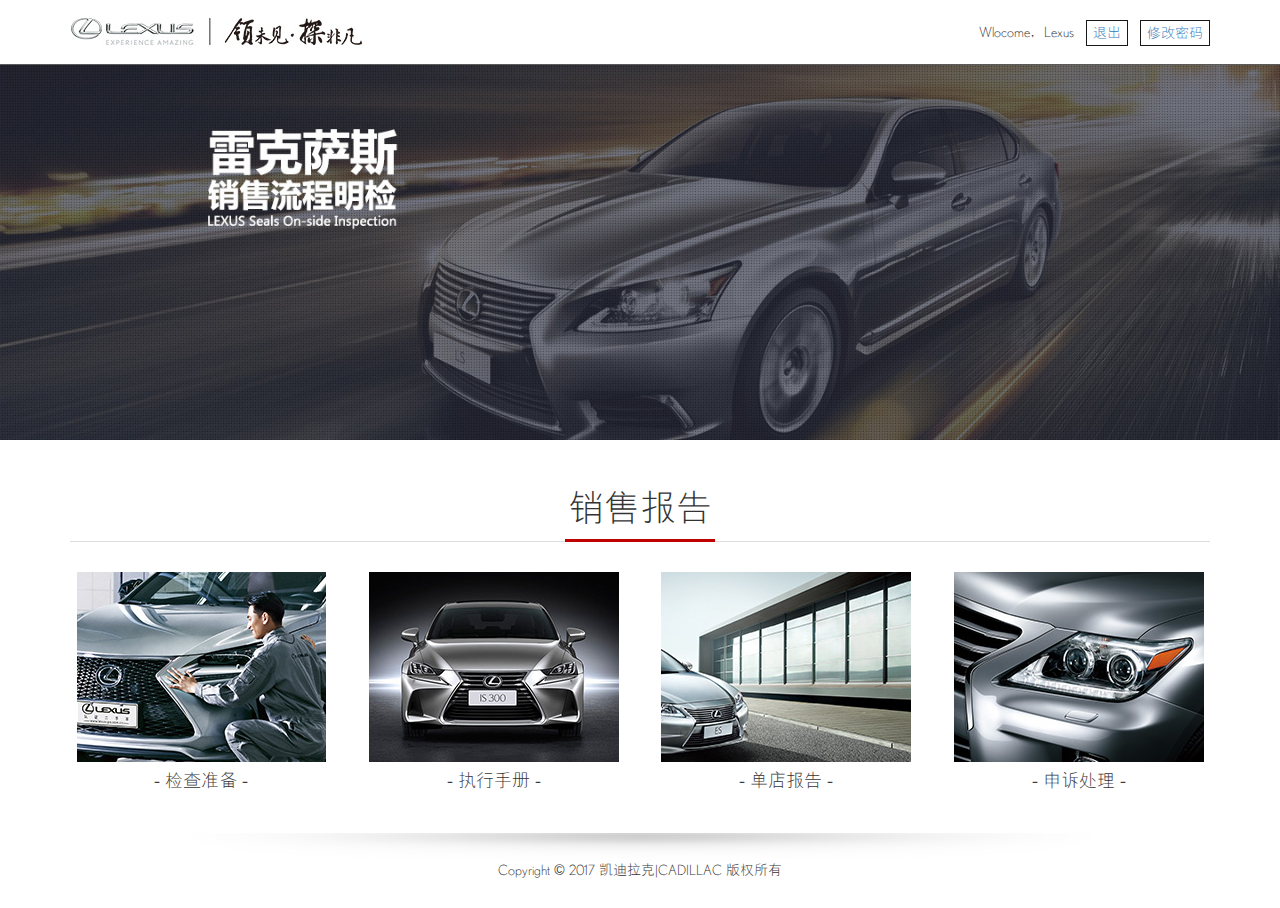
<file: HTML/web170615/index.html>
<!DOCTYPE html>
<html lang="zh-CN">
  <head>
    <meta charset="utf-8">
	<meta http-equiv="X-UA-Compatible" content="IE=edge">
	<meta name="viewport" content="width=device-width, initial-scale=1">
    <title>首页</title>
    <!-- Bootstrap -->
	<link href="css/bootstrap.css" rel="stylesheet">
	<!-- HTML5 shim and Respond.js for IE8 support of HTML5 elements and media queries -->
	<!-- WARNING: Respond.js doesn't work if you view the page via file:// -->
	<!--[if lt IE 9]>
		  <script src="https://oss.maxcdn.com/html5shiv/3.7.2/html5shiv.min.js"></script>
		  <script src="https://oss.maxcdn.com/respond/1.4.2/respond.min.js"></script>
		<![endif]-->
    <link rel="stylesheet" href="css/font-awesome.min.css">
	<!--[if IE 7]>
		<link rel="stylesheet" href="css/font-awesome-ie7.min.css">
	<![endif]-->
    <link rel="stylesheet" href="css/style.css">
  </head>
  <body>
  	<div class="top inline-block-father">
      <div class="container">
        <div class="logo inline-block"><img src="images/logo.jpg" /></div>
        <div class="menu inline-block"></div>
        <div class="login inline-block">Wlocome，Lexus <a href="#" class="inline-block">退出</a> <a href="#" class="inline-block">修改密码</a></div>
      </div>
    </div>
    <div class="ad"><img src="images/ad.jpg" width="100%" /></div>
    <div class="container">
      <h1 class="title"><font>销售报告</font></h1>
      <div class="row">
        <div class="col-xs-3 text-center"><img src="images/pic01.jpg" /><h4>- 检查准备 -</h4></div>
        <div class="col-xs-3 text-center"><img src="images/pic02.jpg" /><h4>- 执行手册 -</h4></div>
        <div class="col-xs-3 text-center"><img src="images/pic03.jpg" /><h4>- 单店报告 -</h4></div>
        <div class="col-xs-3 text-center"><img src="images/pic04.jpg" /><h4>- 申诉处理 -</h4></div>
      </div>
    </div>
    
    
    <div class="bottom text-center">
    	Copyright &copy 2017 凯迪拉克|CADILLAC 版权所有
    </div>
	<!-- jQuery (necessary for Bootstrap's JavaScript plugins) --> 
	<script src="js/jquery-1.11.2.min.js"></script>

	<!-- Include all compiled plugins (below), or include individual files as needed --> 
	<script src="js/bootstrap.js"></script>
  </body>
</html>
</file>
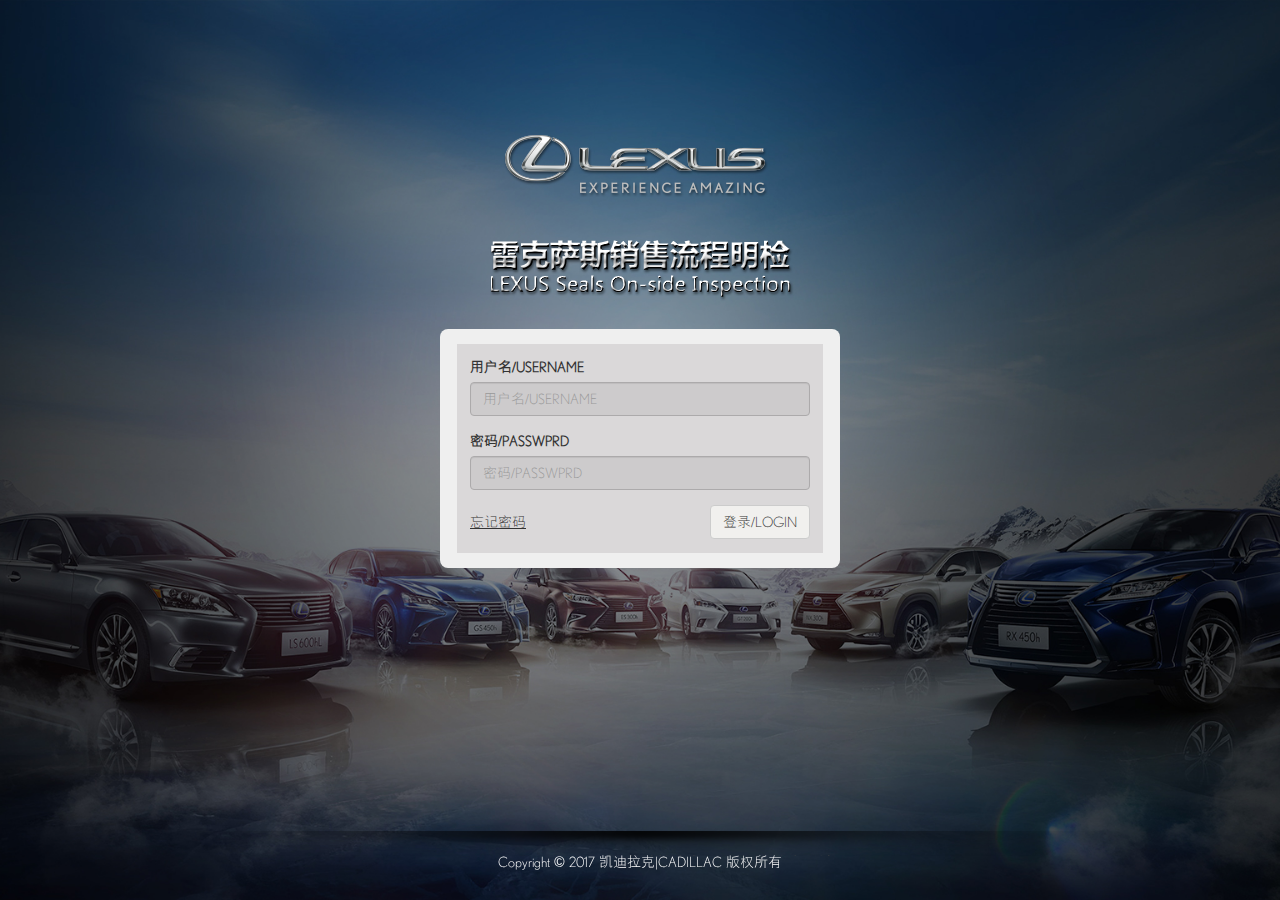
<file: HTML/web170615/login.html>
<!DOCTYPE html>
<html lang="zh-CN">
  <head>
    <meta charset="utf-8">
	<meta http-equiv="X-UA-Compatible" content="IE=edge">
	<meta name="viewport" content="width=device-width, initial-scale=1">
    <title>登陆</title>
    <!-- Bootstrap -->
	<link href="css/bootstrap.css" rel="stylesheet">
	<!-- HTML5 shim and Respond.js for IE8 support of HTML5 elements and media queries -->
	<!-- WARNING: Respond.js doesn't work if you view the page via file:// -->
	<!--[if lt IE 9]>
		  <script src="https://oss.maxcdn.com/html5shiv/3.7.2/html5shiv.min.js"></script>
		  <script src="https://oss.maxcdn.com/respond/1.4.2/respond.min.js"></script>
		<![endif]-->
    <link rel="stylesheet" href="css/font-awesome.min.css">
	<!--[if IE 7]>
		<link rel="stylesheet" href="css/font-awesome-ie7.min.css">
	<![endif]-->
    <link rel="stylesheet" href="css/login.css">
  </head>
  <body>
  	<div class="text-center mt"><img src="./images/login-logo.png" /></div>
    <div class="login">
    	<form name="login" role="form">
        	<div class="form-group">
              <label for="Username"> 用户名/USERNAME</label>
              <input type="text" class="form-control" id="Username" name="username" placeholder="用户名/USERNAME">
            </div>
            <div class="form-group">
              <label for="Password"> 密码/PASSWPRD</label>
              <input type="password" class="form-control" id="Password" name="password" placeholder="密码/PASSWPRD">
            </div>
            <a href="#"> 忘记密码</a>
            <button type="submit" class="btn btn-default pull-right"> 登录/LOGIN</button>
            <div class="clearfix"></div>
        </form>
    </div>
    <div class="bottom-login text-center navbar-fixed-bottom">
    	Copyright &copy 2017 凯迪拉克|CADILLAC 版权所有
    </div>
	<!-- jQuery (necessary for Bootstrap's JavaScript plugins) --> 
	<script src="js/jquery-1.11.2.min.js"></script>

	<!-- Include all compiled plugins (below), or include individual files as needed --> 
	<script src="js/bootstrap.js"></script>
  </body>
</html>
</file>
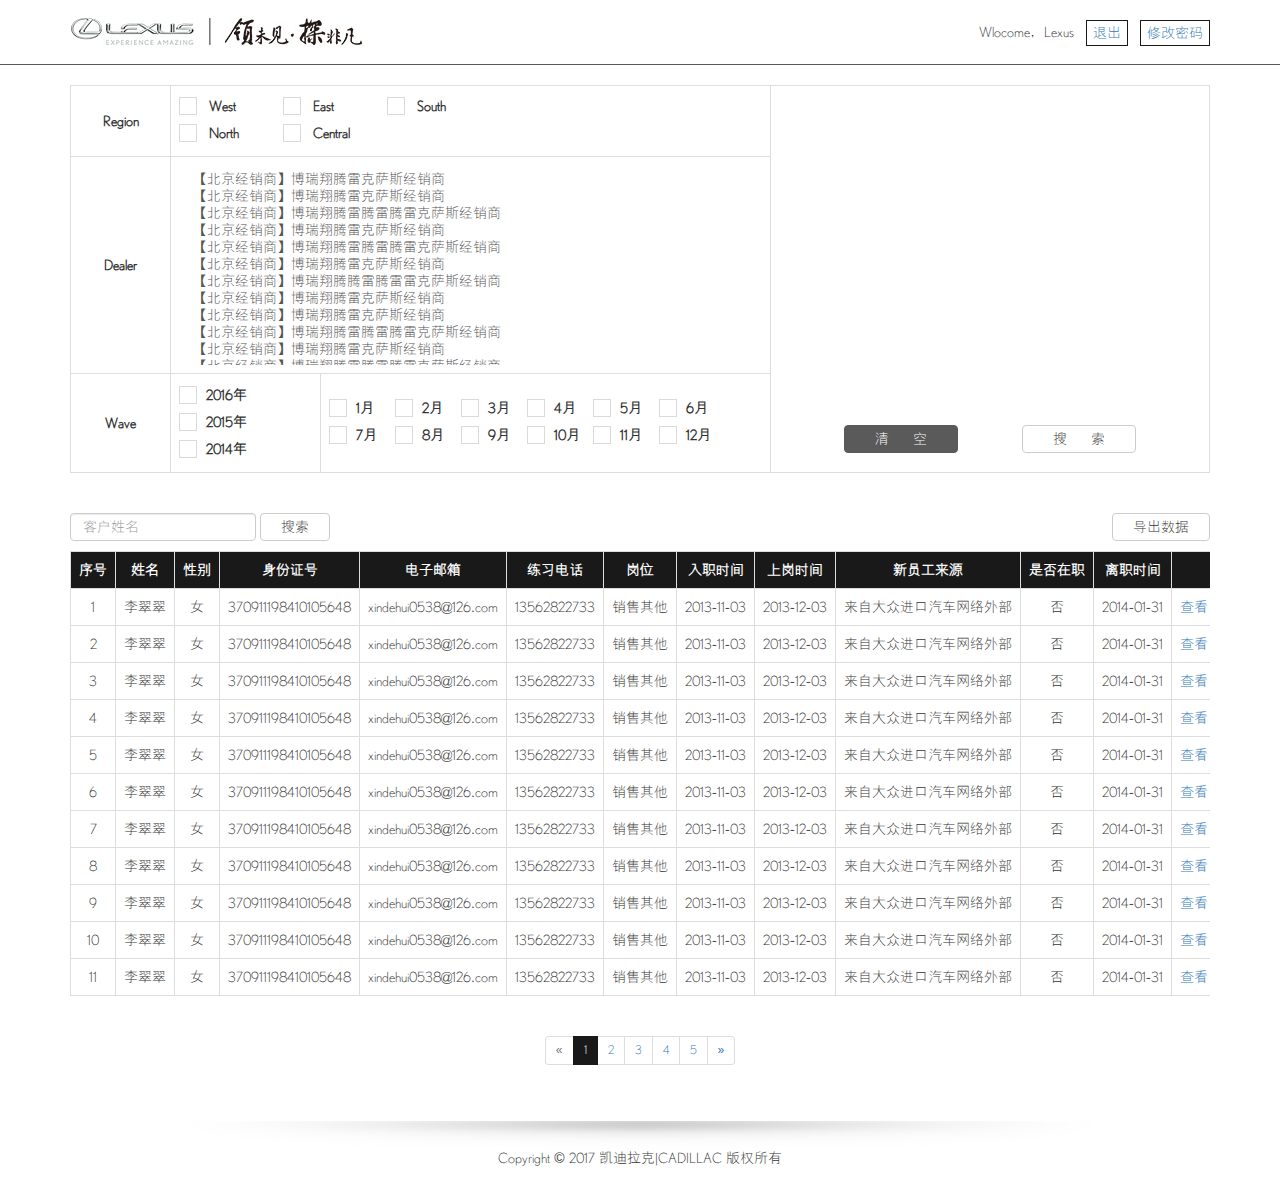
<file: HTML/二级170619/检查标准.html>
<!DOCTYPE html>
<html lang="zh-CN">
  <head>
    <meta charset="utf-8">
	<meta http-equiv="X-UA-Compatible" content="IE=edge">
	<meta name="viewport" content="width=device-width, initial-scale=1">
    <title>首页</title>
    <!-- Bootstrap -->
	<link href="css/bootstrap.css" rel="stylesheet">
	<!-- HTML5 shim and Respond.js for IE8 support of HTML5 elements and media queries -->
	<!-- WARNING: Respond.js doesn't work if you view the page via file:// -->
	<!--[if lt IE 9]>
		  <script src="https://oss.maxcdn.com/html5shiv/3.7.2/html5shiv.min.js"></script>
		  <script src="https://oss.maxcdn.com/respond/1.4.2/respond.min.js"></script>
		<![endif]-->
    <link rel="stylesheet" href="css/font-awesome.min.css">
	<!--[if IE 7]>
		<link rel="stylesheet" href="css/font-awesome-ie7.min.css">
	<![endif]-->
    <link href="css/minimal/_all.css" rel="stylesheet">
    <link href="css/minimal/blue.css" rel="stylesheet">
    <link rel="stylesheet" href="css/style.css">
  </head>
  <body>
  	<div class="top inline-block-father">
      <div class="container">
        <div class="logo inline-block"><img src="images/logo.jpg" /></div>
        <div class="menu inline-block"></div>
        <div class="login inline-block">Wlocome，Lexus <a href="#" class="inline-block">退出</a> <a href="#" class="inline-block">修改密码</a></div>
      </div>
    </div>
    <div class="container requir">
      <form action="#" method="get">
        <table class="table table-bordered">
          <tr><th>Region</th>
            <td colspan="2">
              <label><input type="checkbox" name="region" value="West" /> <font>West</font></label>
              <label><input type="checkbox" name="region" value="East" /> <font>East</font></label>
              <label><input type="checkbox" name="region" value="South" /> <font>South</font></label><br />
              <label><input type="checkbox" name="region" value="North" /> <font>North</font></label>
              <label><input type="checkbox" name="region" value="Central" /> <font>Central</font></label>
            </td>
            <td rowspan="3">
              <div id="region">
              <ul>
              </ul>
              </div>
              <div id="dealer">
              <ul>
              </ul>
              </div>
              <div id="year" class="inline-block">
              <ul>
              </ul>
              </div>
              <div id="month" class="inline-block">
              <ul>
              </ul>
              </div>
              <div class="text-center"><a href="检查标准.html" class="btn btn-default" role="button">清&nbsp;&nbsp;&nbsp;&nbsp;&nbsp;&nbsp;空</a>
              <button type="submit" class="btn btn-default">搜&nbsp;&nbsp;&nbsp;&nbsp;&nbsp;&nbsp;索</button>
              </div>
              
            </td></tr>
          <tr><th>Dealer</th>
            <td colspan="2"><select name="dealer" multiple="multiple" class="form-control">
              <option>【北京经销商】博瑞翔腾雷克萨斯经销商</option>
              <option>【北京经销商】博瑞翔腾雷克萨斯经销商</option>
              <option>【北京经销商】博瑞翔腾雷腾雷腾雷克萨斯经销商</option>
              <option>【北京经销商】博瑞翔腾雷克萨斯经销商</option>
              <option>【北京经销商】博瑞翔腾雷腾雷腾雷克萨斯经销商</option>
              <option>【北京经销商】博瑞翔腾雷克萨斯经销商</option>
              <option>【北京经销商】博瑞翔腾腾雷腾雷雷克萨斯经销商</option>
              <option>【北京经销商】博瑞翔腾雷克萨斯经销商</option>
              <option>【北京经销商】博瑞翔腾雷克萨斯经销商</option>
              <option>【北京经销商】博瑞翔腾雷腾雷腾雷克萨斯经销商</option>
              <option>【北京经销商】博瑞翔腾雷克萨斯经销商</option>
              <option>【北京经销商】博瑞翔腾雷腾雷腾雷克萨斯经销商</option>
              <option>【北京经销商】博瑞翔腾雷克萨斯经销商</option>
              <option>【北京经销商】博瑞翔腾腾雷腾雷雷克萨斯经销商</option>
            </select></td>
            </tr>
          <tr><th>Wave</th>
            <td width="150"><label><input type="checkbox" name="year" value="2016" /> <span>2016年</span></label><br />
            <label><input type="checkbox" name="year" value="2015" /> <span>2015年</span></label><br />
            <label><input type="checkbox" name="year" value="2014" /> <span>2014年</span></label></td>
            <td width="450">
            <label><input type="checkbox" name="month" value="1" /> <span>1月</span></label>
            <label><input type="checkbox" name="month" value="2" /> <span>2月</span></label>
            <label><input type="checkbox" name="month" value="3" /> <span>3月</span></label>
            <label><input type="checkbox" name="month" value="4" /> <span>4月</span></label>
            <label><input type="checkbox" name="month" value="5" /> <span>5月</span></label>
            <label><input type="checkbox" name="month" value="6" /> <span>6月</span></label><br />
            <label><input type="checkbox" name="month" value="7" /> <span>7月</span></label>
            <label><input type="checkbox" name="month" value="8" /> <span>8月</span></label>
            <label><input type="checkbox" name="month" value="9" /> <span>9月</span></label>
            <label><input type="checkbox" name="month" value="10" /> <span>10月</span></label>
            <label><input type="checkbox" name="month" value="11" /> <span>11月</span></label>
            <label><input type="checkbox" name="month" value="12" /> <span>12月</span></label>
           
            </td>
          </tr>
        </table>
      </form>
    </div>
    <div class="container mt20">
      	<div class="navbar-left sechname">
          <form class="form-inline">
            <div class="form-group">
              <input type="text" class="form-control" id="name" placeholder="客户姓名">
            </div>
            <button type="submit" class="btn btn-default">搜索</button>
          </form>
        </div>
        <div class="navbar-right export">
          <a href="#" class="btn btn-default" role="button">导出数据</a>
        </div>
    </div>
    <div class="container list">
      <div class="table-responsive">
      <table class="table table-bordered">
        <tr><th>序号</th><th>姓名</th><th>性别</th><th>身份证号</th><th>电子邮箱</th><th>练习电话</th><th>岗位</th><th>入职时间</th><th>上岗时间</th><th>新员工来源</th><th>是否在职</th><th>离职时间</th><th>操作</th></tr>
        <tr><td>1</td>
          <td>李翠翠</td>
          <td class="text-center">女</td>
          <td>370911198410105648</td>
          <td>xindehui0538@126.com</td>
          <td>13562822733</td>
          <td>销售其他</td>
          <td>2013-11-03</td>
          <td>2013-12-03</td>
          <td>来自大众进口汽车网络外部</td>
          <td class="text-center">否</td>
          <td>2014-01-31</td>
          <td><a href="#">查看</a> | <a href="#">编辑</a> | <a href="javascript:;">删除</a></td>
        </tr>
        <tr><td>2</td>
          <td>李翠翠</td>
          <td class="text-center">女</td>
          <td>370911198410105648</td>
          <td>xindehui0538@126.com</td>
          <td>13562822733</td>
          <td>销售其他</td>
          <td>2013-11-03</td>
          <td>2013-12-03</td>
          <td>来自大众进口汽车网络外部</td>
          <td class="text-center">否</td>
          <td>2014-01-31</td>
          <td><a href="#">查看</a> | <a href="#">编辑</a> | <a href="javascript:;">删除</a></td>
        </tr>
        <tr><td>3</td>
          <td>李翠翠</td>
          <td class="text-center">女</td>
          <td>370911198410105648</td>
          <td>xindehui0538@126.com</td>
          <td>13562822733</td>
          <td>销售其他</td>
          <td>2013-11-03</td>
          <td>2013-12-03</td>
          <td>来自大众进口汽车网络外部</td>
          <td class="text-center">否</td>
          <td>2014-01-31</td>
          <td><a href="#">查看</a> | <a href="#">编辑</a> | <a href="javascript:;">删除</a></td>
        </tr>
        <tr><td>4</td>
          <td>李翠翠</td>
          <td class="text-center">女</td>
          <td>370911198410105648</td>
          <td>xindehui0538@126.com</td>
          <td>13562822733</td>
          <td>销售其他</td>
          <td>2013-11-03</td>
          <td>2013-12-03</td>
          <td>来自大众进口汽车网络外部</td>
          <td class="text-center">否</td>
          <td>2014-01-31</td>
          <td><a href="#">查看</a> | <a href="#">编辑</a> | <a href="javascript:;">删除</a></td>
        </tr>
        <tr><td>5</td>
          <td>李翠翠</td>
          <td class="text-center">女</td>
          <td>370911198410105648</td>
          <td>xindehui0538@126.com</td>
          <td>13562822733</td>
          <td>销售其他</td>
          <td>2013-11-03</td>
          <td>2013-12-03</td>
          <td>来自大众进口汽车网络外部</td>
          <td class="text-center">否</td>
          <td>2014-01-31</td>
          <td><a href="#">查看</a> | <a href="#">编辑</a> | <a href="javascript:;">删除</a></td>
        </tr>
        <tr><td>6</td>
          <td>李翠翠</td>
          <td class="text-center">女</td>
          <td>370911198410105648</td>
          <td>xindehui0538@126.com</td>
          <td>13562822733</td>
          <td>销售其他</td>
          <td>2013-11-03</td>
          <td>2013-12-03</td>
          <td>来自大众进口汽车网络外部</td>
          <td class="text-center">否</td>
          <td>2014-01-31</td>
          <td><a href="#">查看</a> | <a href="#">编辑</a> | <a href="javascript:;">删除</a></td>
        </tr>
        <tr><td>7</td>
          <td>李翠翠</td>
          <td class="text-center">女</td>
          <td>370911198410105648</td>
          <td>xindehui0538@126.com</td>
          <td>13562822733</td>
          <td>销售其他</td>
          <td>2013-11-03</td>
          <td>2013-12-03</td>
          <td>来自大众进口汽车网络外部</td>
          <td class="text-center">否</td>
          <td>2014-01-31</td>
          <td><a href="#">查看</a> | <a href="#">编辑</a> | <a href="javascript:;">删除</a></td>
        </tr>
        <tr><td>8</td>
          <td>李翠翠</td>
          <td class="text-center">女</td>
          <td>370911198410105648</td>
          <td>xindehui0538@126.com</td>
          <td>13562822733</td>
          <td>销售其他</td>
          <td>2013-11-03</td>
          <td>2013-12-03</td>
          <td>来自大众进口汽车网络外部</td>
          <td class="text-center">否</td>
          <td>2014-01-31</td>
          <td><a href="#">查看</a> | <a href="#">编辑</a> | <a href="javascript:;">删除</a></td>
        </tr>
        <tr><td>9</td>
          <td>李翠翠</td>
          <td class="text-center">女</td>
          <td>370911198410105648</td>
          <td>xindehui0538@126.com</td>
          <td>13562822733</td>
          <td>销售其他</td>
          <td>2013-11-03</td>
          <td>2013-12-03</td>
          <td>来自大众进口汽车网络外部</td>
          <td class="text-center">否</td>
          <td>2014-01-31</td>
          <td><a href="#">查看</a> | <a href="#">编辑</a> | <a href="javascript:;">删除</a></td>
        </tr>
        <tr><td>10</td>
          <td>李翠翠</td>
          <td class="text-center">女</td>
          <td>370911198410105648</td>
          <td>xindehui0538@126.com</td>
          <td>13562822733</td>
          <td>销售其他</td>
          <td>2013-11-03</td>
          <td>2013-12-03</td>
          <td>来自大众进口汽车网络外部</td>
          <td class="text-center">否</td>
          <td>2014-01-31</td>
          <td><a href="#">查看</a> | <a href="#">编辑</a> | <a href="javascript:;">删除</a></td>
        </tr>
        <tr><td>11</td>
          <td>李翠翠</td>
          <td class="text-center">女</td>
          <td>370911198410105648</td>
          <td>xindehui0538@126.com</td>
          <td>13562822733</td>
          <td>销售其他</td>
          <td>2013-11-03</td>
          <td>2013-12-03</td>
          <td>来自大众进口汽车网络外部</td>
          <td class="text-center">否</td>
          <td>2014-01-31</td>
          <td><a href="#">查看</a> | <a href="#">编辑</a> | <a href="javascript:;">删除</a></td>
        </tr>
      </table>
      </div>
    </div>
    <div class="container">
      <div class="text-center page">
        <nav>
          <ul class="pagination pagination-sm">
            <li class="disabled">
              <a href="#" aria-label="Previous">
                <span aria-hidden="true">&laquo;</span>
              </a>
            </li>
            <li class="active"><a href="#">1</a></li>
            <li><a href="#">2</a></li>
            <li><a href="#">3</a></li>
            <li><a href="#">4</a></li>
            <li><a href="#">5</a></li>
            <li>
              <a href="#" aria-label="Next">
                <span aria-hidden="true">&raquo;</span>
              </a>
            </li>
          </ul>
        </nav>
              
      </div>
    </div>
    <div class="bottom text-center">
    	Copyright &copy 2017 凯迪拉克|CADILLAC 版权所有
    </div>
	<!-- jQuery (necessary for Bootstrap's JavaScript plugins) --> 
	<script src="js/jquery-1.11.2.min.js"></script>

	<!-- Include all compiled plugins (below), or include individual files as needed --> 
	<script src="js/bootstrap.js"></script>
    
    <script src="js/icheck.js"></script>
    <script>
$(document).ready(function(){
  $('input:checkbox').each(function(){
     if ($(this).is(':checked')){
		ec=$(this).attr("name");
		$('#'+ec+' ul').append('<li><label><div class="state icheckbox_minimal-blue checked"></div> <font>' + this.value + '</font></label>');
		//alert($(this).val()); 
	}
  });
  $('input').iCheck({
    checkboxClass: 'icheckbox_minimal-blue',
    radioClass: 'iradio_minimal-blue',
    increaseArea: '20%' // optional
  });
  $('.requir input:checkbox[name=region]').on('ifChecked ', function(event){
	str=this.value;
	checked("region",str);
  });
  $('.requir input:checkbox[name=region]').on('ifUnchecked ', function(event){
	str=this.value;
	uncheckedi("region",str);
  });
  $('.requir input:checkbox[name=year]').on('ifChecked', function(event){
	str=this.value+'年';
	checked("year",str);
  });
  $('.requir input:checkbox[name=year]').on('ifUnchecked', function(event){
	str=this.value+'年';
	uncheckedi("year",str);
  });
  $('.requir input:checkbox[name=month]').on('ifChecked', function(event){
	str=this.value+'月';
	checked("month",str);
  });
  $('.requir input:checkbox[name=month]').on('ifUnchecked', function(event){
	str=this.value+'月';
	uncheckedi("month",str);
  });
  $('select').change(function(){
	$('#dealer ul').empty();
	$("select").find("option:selected").each(function(){
		  var txt = $(this).text();
		  $('#dealer ul').append('<li><label><div class="state icheckbox_minimal-blue checked"></div> <font>' + txt + '</font></label>');
	});
  });
});
function checked(id,str){
	flag=true;
    $('#'+id+' ul li').find("font").each(function(){
		if ($(this).text()==str){
			flag=false;
		}
    });
	if (flag){
	  $('#'+id+' ul').append('<li><label><div class="state icheckbox_minimal-blue checked"></div> <font>' + str + '</font></label>');
	}
}
 function uncheckedi(id,str){
    $('#'+id+' ul li').find("font").each(function(){
		if ($(this).text()==str){
		  $(this).parent().remove();
		}
    });
}
</script>
    
  </body>
</html>
</file>
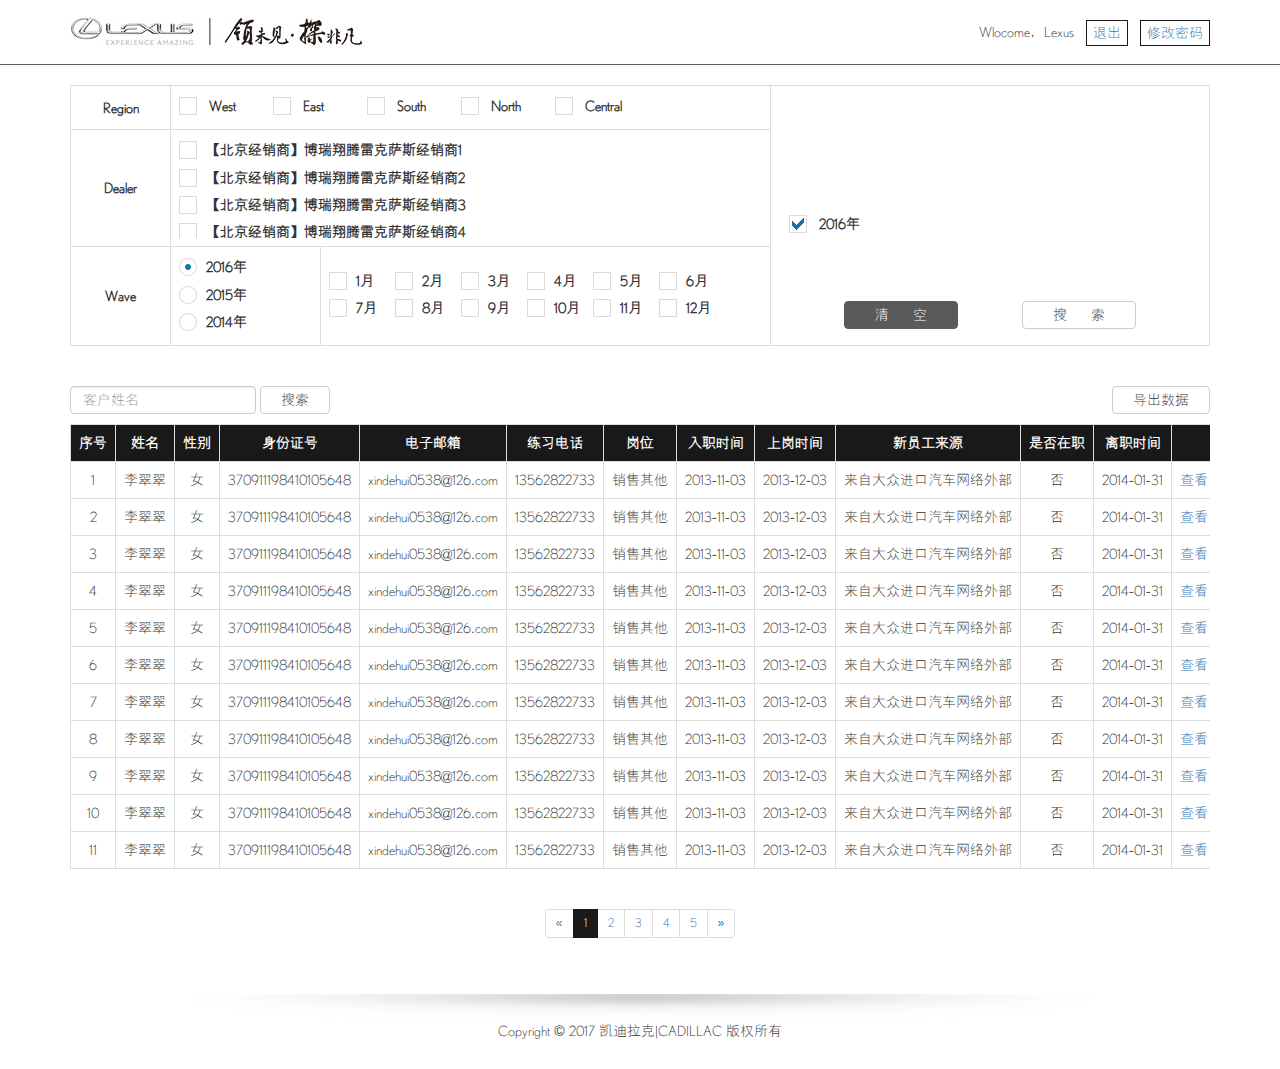
<file: HTML/二级1706201/检查标准.html>
<!DOCTYPE html>
<html lang="zh-CN">
  <head>
    <meta charset="utf-8">
	<meta http-equiv="X-UA-Compatible" content="IE=edge">
	<meta name="viewport" content="width=device-width, initial-scale=1">
    <title>首页</title>
    <!-- Bootstrap -->
	<link href="css/bootstrap.css" rel="stylesheet">
	<!-- HTML5 shim and Respond.js for IE8 support of HTML5 elements and media queries -->
	<!-- WARNING: Respond.js doesn't work if you view the page via file:// -->
	<!--[if lt IE 9]>
		  <script src="https://oss.maxcdn.com/html5shiv/3.7.2/html5shiv.min.js"></script>
		  <script src="https://oss.maxcdn.com/respond/1.4.2/respond.min.js"></script>
		<![endif]-->
    <link rel="stylesheet" href="css/font-awesome.min.css">
	<!--[if IE 7]>
		<link rel="stylesheet" href="css/font-awesome-ie7.min.css">
	<![endif]-->
    <link href="css/minimal/_all.css" rel="stylesheet">
    <link href="css/minimal/blue.css" rel="stylesheet">
    <link rel="stylesheet" href="css/style.css">
  </head>
  <body>
  	<div class="top inline-block-father">
      <div class="container">
        <div class="logo inline-block"><img src="images/logo.jpg" /></div>
        <div class="menu inline-block"></div>
        <div class="login inline-block">Wlocome，Lexus <a href="#" class="inline-block">退出</a> <a href="#" class="inline-block">修改密码</a></div>
      </div>
    </div>
    <div class="container requir">
      <form action="#" method="get">
        <table class="table table-bordered">
          <tr><th>Region</th>
            <td colspan="2">
              <label><input type="checkbox" name="region" value="West" placeholder="West" /> <font>West</font></label>
              <label><input type="checkbox" name="region" value="East" placeholder="East" /> <font>East</font></label>
              <label><input type="checkbox" name="region" value="South" placeholder="South" /> <font>South</font></label>
              <label><input type="checkbox" name="region" value="North" placeholder="North" /> <font>North</font></label>
              <label><input type="checkbox" name="region" value="Central" placeholder="Central" /> <font>Central</font></label>
            </td>
            <td rowspan="3">
              <div id="region">
              <ul>
              </ul>
              </div>
              <div id="dealer">
              <ul>
              </ul>
              </div>
              <div id="year" class="inline-block">
              <ul>
              </ul>
              </div>
              <div id="month" class="inline-block">
              <ul>
              </ul>
              </div>
              <div class="text-center"><a href="检查标准.html" class="btn btn-default" role="button">清&nbsp;&nbsp;&nbsp;&nbsp;&nbsp;&nbsp;空</a>
              <button type="submit" class="btn btn-default">搜&nbsp;&nbsp;&nbsp;&nbsp;&nbsp;&nbsp;索</button>
              </div>
              
            </td></tr>
          <tr><th>Dealer</th>
            <td colspan="2">
            <div class="dealer">
              <ul>
                <li><label><input type="checkbox" name="dealer" value="1" placeholder="【北京经销商】博瑞翔腾雷克萨斯经销商" /> <span>【北京经销商】博瑞翔腾雷克萨斯经销商1</span></label></li>
                <li><label><input type="checkbox" name="dealer" value="2" placeholder="【北京经销商】博瑞翔腾雷克萨斯经销商2" /> <span>【北京经销商】博瑞翔腾雷克萨斯经销商2</span></label></li>
                <li><label><input type="checkbox" name="dealer" value="3" placeholder="【北京经销商】博瑞翔腾雷克萨斯经销商3" /> <span>【北京经销商】博瑞翔腾雷克萨斯经销商3</span></label></li>
                <li><label><input type="checkbox" name="dealer" value="4" placeholder="【北京经销商】博瑞翔腾雷克萨斯经销商4" /> <span>【北京经销商】博瑞翔腾雷克萨斯经销商4</span></label></li>
                <li><label><input type="checkbox" name="dealer" value="5" placeholder="【北京经销商】博瑞翔腾雷克萨腾雷克萨斯斯经销商" /> <span>【北京经销商】博瑞翔腾雷克腾雷克萨斯萨斯经销商</span></label></li>
                <li><label><input type="checkbox" name="dealer" value="6" placeholder="【北京经销商】博瑞翔腾雷克萨斯经销商6" /> <span>【北京经销商】博瑞翔腾雷克萨斯经销商6</span></label></li>
                <li><label><input type="checkbox" name="dealer" value="7" placeholder="【北京经销商】博瑞翔腾雷克萨斯经销商7" /> <span>【北京经销商】博瑞翔腾雷克萨斯经销商7</span></label></li>
                <li><label><input type="checkbox" name="dealer" value="8" placeholder="【北京经销商】博瑞翔腾雷克萨斯经销商8" /> <span>【北京经销商】博瑞翔腾雷克萨斯经销商8</span></label></li>
                <li><label><input type="checkbox" name="dealer" value="9" placeholder="【北京经销商】博瑞翔腾腾雷克萨斯雷克萨斯经销商9" /> <span>【北京经销商】博瑞翔腾腾雷克萨斯雷克萨斯经销商9</span></label></li>
              </ul>
            </div>
            </td>
            </tr>
          <tr><th>Wave</th>
            <td width="150"><label><input type="radio" name="year" value="2016" placeholder="2016年" checked /> <span>2016年</span></label><br />
            <label><input type="radio" name="year" value="2015" placeholder="2015年" /> <span>2015年</span></label><br />
            <label><input type="radio" name="year" value="2014" placeholder="2014年" /> <span>2014年</span></label></td>
            <td width="450">
            <label><input type="checkbox" name="month" value="1" placeholder="1月" /> <span>1月</span></label>
            <label><input type="checkbox" name="month" value="2" placeholder="2月" /> <span>2月</span></label>
            <label><input type="checkbox" name="month" value="3" placeholder="3月" /> <span>3月</span></label>
            <label><input type="checkbox" name="month" value="4" placeholder="4月" /> <span>4月</span></label>
            <label><input type="checkbox" name="month" value="5" placeholder="5月" /> <span>5月</span></label>
            <label><input type="checkbox" name="month" value="6" placeholder="6月" /> <span>6月</span></label><br />
            <label><input type="checkbox" name="month" value="7" placeholder="7月" /> <span>7月</span></label>
            <label><input type="checkbox" name="month" value="8" placeholder="8月" /> <span>8月</span></label>
            <label><input type="checkbox" name="month" value="9" placeholder="9月" /> <span>9月</span></label>
            <label><input type="checkbox" name="month" value="10" placeholder="10月" /> <span>10月</span></label>
            <label><input type="checkbox" name="month" value="11" placeholder="11月" /> <span>11月</span></label>
            <label><input type="checkbox" name="month" value="12" placeholder="12月" /> <span>12月</span></label>
           
            </td>
          </tr>
        </table>
      </form>
    </div>
    <div class="container mt20">
      	<div class="navbar-left sechname">
          <form class="form-inline">
            <div class="form-group">
              <input type="text" class="form-control" id="name" placeholder="客户姓名">
            </div>
            <button type="submit" class="btn btn-default">搜索</button>
          </form>
        </div>
        <div class="navbar-right export">
          <a href="#" class="btn btn-default" role="button">导出数据</a>
        </div>
    </div>
    <div class="container list">
      <div class="table-responsive">
      <table class="table table-bordered">
        <tr><th>序号</th><th>姓名</th><th>性别</th><th>身份证号</th><th>电子邮箱</th><th>练习电话</th><th>岗位</th><th>入职时间</th><th>上岗时间</th><th>新员工来源</th><th>是否在职</th><th>离职时间</th><th>操作</th></tr>
        <tr><td>1</td>
          <td>李翠翠</td>
          <td class="text-center">女</td>
          <td>370911198410105648</td>
          <td>xindehui0538@126.com</td>
          <td>13562822733</td>
          <td>销售其他</td>
          <td>2013-11-03</td>
          <td>2013-12-03</td>
          <td>来自大众进口汽车网络外部</td>
          <td class="text-center">否</td>
          <td>2014-01-31</td>
          <td><a href="#">查看</a> | <a href="#">编辑</a> | <a href="javascript:;">删除</a></td>
        </tr>
        <tr><td>2</td>
          <td>李翠翠</td>
          <td class="text-center">女</td>
          <td>370911198410105648</td>
          <td>xindehui0538@126.com</td>
          <td>13562822733</td>
          <td>销售其他</td>
          <td>2013-11-03</td>
          <td>2013-12-03</td>
          <td>来自大众进口汽车网络外部</td>
          <td class="text-center">否</td>
          <td>2014-01-31</td>
          <td><a href="#">查看</a> | <a href="#">编辑</a> | <a href="javascript:;">删除</a></td>
        </tr>
        <tr><td>3</td>
          <td>李翠翠</td>
          <td class="text-center">女</td>
          <td>370911198410105648</td>
          <td>xindehui0538@126.com</td>
          <td>13562822733</td>
          <td>销售其他</td>
          <td>2013-11-03</td>
          <td>2013-12-03</td>
          <td>来自大众进口汽车网络外部</td>
          <td class="text-center">否</td>
          <td>2014-01-31</td>
          <td><a href="#">查看</a> | <a href="#">编辑</a> | <a href="javascript:;">删除</a></td>
        </tr>
        <tr><td>4</td>
          <td>李翠翠</td>
          <td class="text-center">女</td>
          <td>370911198410105648</td>
          <td>xindehui0538@126.com</td>
          <td>13562822733</td>
          <td>销售其他</td>
          <td>2013-11-03</td>
          <td>2013-12-03</td>
          <td>来自大众进口汽车网络外部</td>
          <td class="text-center">否</td>
          <td>2014-01-31</td>
          <td><a href="#">查看</a> | <a href="#">编辑</a> | <a href="javascript:;">删除</a></td>
        </tr>
        <tr><td>5</td>
          <td>李翠翠</td>
          <td class="text-center">女</td>
          <td>370911198410105648</td>
          <td>xindehui0538@126.com</td>
          <td>13562822733</td>
          <td>销售其他</td>
          <td>2013-11-03</td>
          <td>2013-12-03</td>
          <td>来自大众进口汽车网络外部</td>
          <td class="text-center">否</td>
          <td>2014-01-31</td>
          <td><a href="#">查看</a> | <a href="#">编辑</a> | <a href="javascript:;">删除</a></td>
        </tr>
        <tr><td>6</td>
          <td>李翠翠</td>
          <td class="text-center">女</td>
          <td>370911198410105648</td>
          <td>xindehui0538@126.com</td>
          <td>13562822733</td>
          <td>销售其他</td>
          <td>2013-11-03</td>
          <td>2013-12-03</td>
          <td>来自大众进口汽车网络外部</td>
          <td class="text-center">否</td>
          <td>2014-01-31</td>
          <td><a href="#">查看</a> | <a href="#">编辑</a> | <a href="javascript:;">删除</a></td>
        </tr>
        <tr><td>7</td>
          <td>李翠翠</td>
          <td class="text-center">女</td>
          <td>370911198410105648</td>
          <td>xindehui0538@126.com</td>
          <td>13562822733</td>
          <td>销售其他</td>
          <td>2013-11-03</td>
          <td>2013-12-03</td>
          <td>来自大众进口汽车网络外部</td>
          <td class="text-center">否</td>
          <td>2014-01-31</td>
          <td><a href="#">查看</a> | <a href="#">编辑</a> | <a href="javascript:;">删除</a></td>
        </tr>
        <tr><td>8</td>
          <td>李翠翠</td>
          <td class="text-center">女</td>
          <td>370911198410105648</td>
          <td>xindehui0538@126.com</td>
          <td>13562822733</td>
          <td>销售其他</td>
          <td>2013-11-03</td>
          <td>2013-12-03</td>
          <td>来自大众进口汽车网络外部</td>
          <td class="text-center">否</td>
          <td>2014-01-31</td>
          <td><a href="#">查看</a> | <a href="#">编辑</a> | <a href="javascript:;">删除</a></td>
        </tr>
        <tr><td>9</td>
          <td>李翠翠</td>
          <td class="text-center">女</td>
          <td>370911198410105648</td>
          <td>xindehui0538@126.com</td>
          <td>13562822733</td>
          <td>销售其他</td>
          <td>2013-11-03</td>
          <td>2013-12-03</td>
          <td>来自大众进口汽车网络外部</td>
          <td class="text-center">否</td>
          <td>2014-01-31</td>
          <td><a href="#">查看</a> | <a href="#">编辑</a> | <a href="javascript:;">删除</a></td>
        </tr>
        <tr><td>10</td>
          <td>李翠翠</td>
          <td class="text-center">女</td>
          <td>370911198410105648</td>
          <td>xindehui0538@126.com</td>
          <td>13562822733</td>
          <td>销售其他</td>
          <td>2013-11-03</td>
          <td>2013-12-03</td>
          <td>来自大众进口汽车网络外部</td>
          <td class="text-center">否</td>
          <td>2014-01-31</td>
          <td><a href="#">查看</a> | <a href="#">编辑</a> | <a href="javascript:;">删除</a></td>
        </tr>
        <tr><td>11</td>
          <td>李翠翠</td>
          <td class="text-center">女</td>
          <td>370911198410105648</td>
          <td>xindehui0538@126.com</td>
          <td>13562822733</td>
          <td>销售其他</td>
          <td>2013-11-03</td>
          <td>2013-12-03</td>
          <td>来自大众进口汽车网络外部</td>
          <td class="text-center">否</td>
          <td>2014-01-31</td>
          <td><a href="#">查看</a> | <a href="#">编辑</a> | <a href="javascript:;">删除</a></td>
        </tr>
      </table>
      </div>
    </div>
    <div class="container">
      <div class="text-center page">
        <nav>
          <ul class="pagination pagination-sm">
            <li class="disabled">
              <a href="#" aria-label="Previous">
                <span aria-hidden="true">&laquo;</span>
              </a>
            </li>
            <li class="active"><a href="#">1</a></li>
            <li><a href="#">2</a></li>
            <li><a href="#">3</a></li>
            <li><a href="#">4</a></li>
            <li><a href="#">5</a></li>
            <li>
              <a href="#" aria-label="Next">
                <span aria-hidden="true">&raquo;</span>
              </a>
            </li>
          </ul>
        </nav>
              
      </div>
    </div>
    <div class="bottom text-center">
    	Copyright &copy 2017 凯迪拉克|CADILLAC 版权所有
    </div>
	<!-- jQuery (necessary for Bootstrap's JavaScript plugins) --> 
	<script src="js/jquery-1.11.2.min.js"></script>

	<!-- Include all compiled plugins (below), or include individual files as needed --> 
	<script src="js/bootstrap.js"></script>
    
    <script src="js/icheck.js"></script>
    <script>
$(document).ready(function(){
  $('input').each(function(){
     if ($(this).is(':checked')){
		ec=$(this).attr("name");
		$('#'+ec+' ul').append('<li><label><div class="state icheckbox_minimal-blue checked"></div> <font>' + $(this).attr('placeholder') + '</font></label>');
		//alert($(this).val()); 
	}
  });
  $('input').iCheck({
    checkboxClass: 'icheckbox_minimal-blue',
    radioClass: 'iradio_minimal-blue',
    increaseArea: '20%' // optional
  });
  $('.requir input:checkbox[name=region]').on('ifChecked ', function(event){
	str=$(this).attr('placeholder');//this.value;
	checked("region",str);
  });
  $('.requir input:checkbox[name=region]').on('ifUnchecked ', function(event){
	str=$(this).attr('placeholder');
	uncheckedi("region",str);
  });
  $('.requir input:checkbox[name=dealer]').on('ifChecked ', function(event){
	str=$(this).attr('placeholder');
	checked("dealer",str);
  });
  $('.requir input:checkbox[name=dealer]').on('ifUnchecked ', function(event){
	str=$(this).attr('placeholder');
	uncheckedi("dealer",str);
  });
  $('.requir input:radio[name=year]').on('ifChecked', function(event){
	str=$(this).attr('placeholder');
	$('#year ul').empty();
	$('#year ul').append('<li><label><div class="state iradio_minimal-blue checked"></div> <font>' + str + '</font></label>');
  });
  //$('.requir input:radio[name=year]').on('ifUnchecked', function(event){
	//str=this.value+'年';
	//uncheckedi("year",str);
  //});
  $('.requir input:checkbox[name=month]').on('ifChecked', function(event){
	str=$(this).attr('placeholder');
	checked("month",str);
  });
  $('.requir input:checkbox[name=month]').on('ifUnchecked', function(event){
	str=$(this).attr('placeholder');
	uncheckedi("month",str);
  });
  //$('select').change(function(){
	//$('#dealer ul').empty();
	//$("select").find("option:selected").each(function(){
	//	  var txt = $(this).text();
	//	  $('#dealer ul').append('<li><label><div class="state icheckbox_minimal-blue checked"></div> <font>' + txt + '</font></label>');
	//});
  //});
});
function checked(id,str){
	flag=true;
    $('#'+id+' ul li').find("font").each(function(){
		if ($(this).text()==str){
			flag=false;
		}
    });
	if (flag){
	  $('#'+id+' ul').append('<li><label><div class="state icheckbox_minimal-blue checked"></div> <font>' + str + '</font></label>');
	}
}
 function uncheckedi(id,str){
    $('#'+id+' ul li').find("font").each(function(){
		if ($(this).text()==str){
		  $(this).parent().remove();
		}
    });
}
</script>
    
  </body>
</html>
</file>
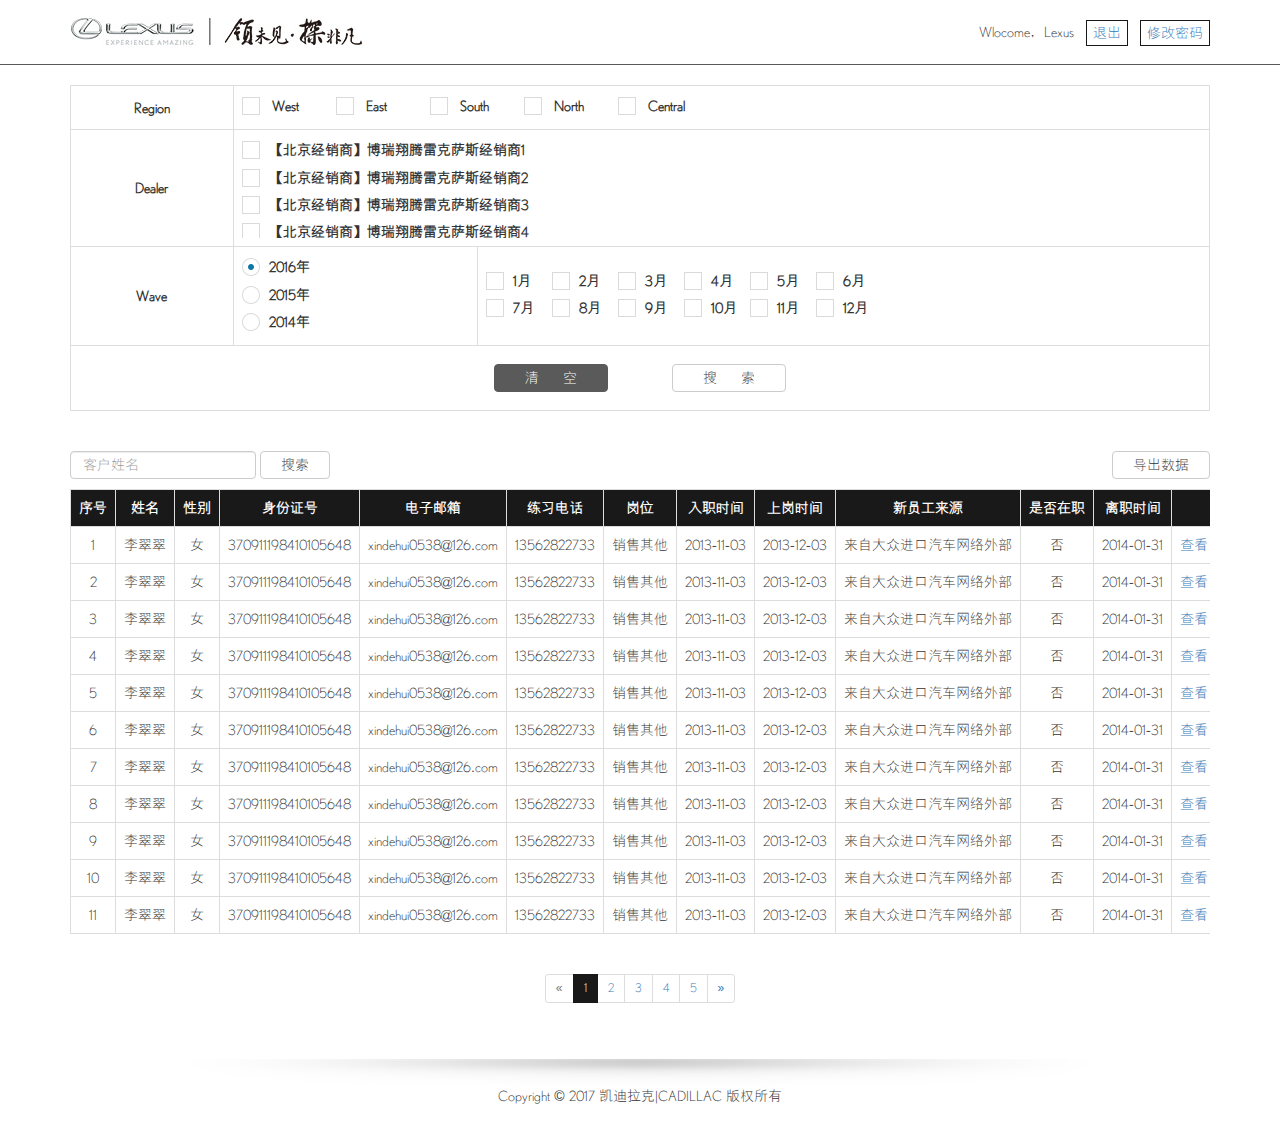
<file: HTML/申诉er170625/检查标准.html>
<!DOCTYPE html>
<html lang="zh-CN">
  <head>
    <meta charset="utf-8">
	<meta http-equiv="X-UA-Compatible" content="IE=edge">
	<meta name="viewport" content="width=device-width, initial-scale=1">
    <title>首页</title>
    <!-- Bootstrap -->
	<link href="css/bootstrap.css" rel="stylesheet">
	<!-- HTML5 shim and Respond.js for IE8 support of HTML5 elements and media queries -->
	<!-- WARNING: Respond.js doesn't work if you view the page via file:// -->
	<!--[if lt IE 9]>
		  <script src="https://oss.maxcdn.com/html5shiv/3.7.2/html5shiv.min.js"></script>
		  <script src="https://oss.maxcdn.com/respond/1.4.2/respond.min.js"></script>
		<![endif]-->
    <link rel="stylesheet" href="css/font-awesome.min.css">
	<!--[if IE 7]>
		<link rel="stylesheet" href="css/font-awesome-ie7.min.css">
	<![endif]-->
    <link href="css/minimal/_all.css" rel="stylesheet">
    <link href="css/minimal/blue.css" rel="stylesheet">
    <link rel="stylesheet" href="css/style.css">
  </head>
  <body>
  	<div class="top inline-block-father">
      <div class="container">
        <div class="logo inline-block"><img src="images/logo.jpg" /></div>
        <div class="menu inline-block"></div>
        <div class="login inline-block">Wlocome，Lexus <a href="#" class="inline-block">退出</a> <a href="#" class="inline-block">修改密码</a></div>
      </div>
    </div>
    <div class="container requir">
      <form action="#" method="get">
        <table class="table table-bordered">
          <tr><th>Region</th>
            <td colspan="2">
              <label><input type="checkbox" name="region" value="West" placeholder="West" /> <font>West</font></label>
              <label><input type="checkbox" name="region" value="East" placeholder="East" /> <font>East</font></label>
              <label><input type="checkbox" name="region" value="South" placeholder="South" /> <font>South</font></label>
              <label><input type="checkbox" name="region" value="North" placeholder="North" /> <font>North</font></label>
              <label><input type="checkbox" name="region" value="Central" placeholder="Central" /> <font>Central</font></label>
            </td>
            </tr>
          <tr><th>Dealer</th>
            <td colspan="2">
            <div class="dealer">
              <ul>
                <li><label><input type="checkbox" name="dealer" value="1" placeholder="【北京经销商】博瑞翔腾雷克萨斯经销商" /> <span>【北京经销商】博瑞翔腾雷克萨斯经销商1</span></label></li>
                <li><label><input type="checkbox" name="dealer" value="2" placeholder="【北京经销商】博瑞翔腾雷克萨斯经销商2" /> <span>【北京经销商】博瑞翔腾雷克萨斯经销商2</span></label></li>
                <li><label><input type="checkbox" name="dealer" value="3" placeholder="【北京经销商】博瑞翔腾雷克萨斯经销商3" /> <span>【北京经销商】博瑞翔腾雷克萨斯经销商3</span></label></li>
                <li><label><input type="checkbox" name="dealer" value="4" placeholder="【北京经销商】博瑞翔腾雷克萨斯经销商4" /> <span>【北京经销商】博瑞翔腾雷克萨斯经销商4</span></label></li>
                <li><label><input type="checkbox" name="dealer" value="5" placeholder="【北京经销商】博瑞翔腾雷克萨腾雷克萨斯斯经销商" /> <span>【北京经销商】博瑞翔腾雷克腾雷克萨斯萨斯经销商</span></label></li>
                <li><label><input type="checkbox" name="dealer" value="6" placeholder="【北京经销商】博瑞翔腾雷克萨斯经销商6" /> <span>【北京经销商】博瑞翔腾雷克萨斯经销商6</span></label></li>
                <li><label><input type="checkbox" name="dealer" value="7" placeholder="【北京经销商】博瑞翔腾雷克萨斯经销商7" /> <span>【北京经销商】博瑞翔腾雷克萨斯经销商7</span></label></li>
                <li><label><input type="checkbox" name="dealer" value="8" placeholder="【北京经销商】博瑞翔腾雷克萨斯经销商8" /> <span>【北京经销商】博瑞翔腾雷克萨斯经销商8</span></label></li>
                <li><label><input type="checkbox" name="dealer" value="9" placeholder="【北京经销商】博瑞翔腾腾雷克萨斯雷克萨斯经销商9" /> <span>【北京经销商】博瑞翔腾腾雷克萨斯雷克萨斯经销商9</span></label></li>
              </ul>
            </div>
            </td>
            </tr>
          <tr><th>Wave</th>
            <td width="150"><label><input type="radio" name="year" value="2016" placeholder="2016年" checked /> <span>2016年</span></label><br />
            <label><input type="radio" name="year" value="2015" placeholder="2015年" /> <span>2015年</span></label><br />
            <label><input type="radio" name="year" value="2014" placeholder="2014年" /> <span>2014年</span></label></td>
            <td width="450">
            <label><input type="checkbox" name="month" value="1" placeholder="1月" /> <span>1月</span></label>
            <label><input type="checkbox" name="month" value="2" placeholder="2月" /> <span>2月</span></label>
            <label><input type="checkbox" name="month" value="3" placeholder="3月" /> <span>3月</span></label>
            <label><input type="checkbox" name="month" value="4" placeholder="4月" /> <span>4月</span></label>
            <label><input type="checkbox" name="month" value="5" placeholder="5月" /> <span>5月</span></label>
            <label><input type="checkbox" name="month" value="6" placeholder="6月" /> <span>6月</span></label><br />
            <label><input type="checkbox" name="month" value="7" placeholder="7月" /> <span>7月</span></label>
            <label><input type="checkbox" name="month" value="8" placeholder="8月" /> <span>8月</span></label>
            <label><input type="checkbox" name="month" value="9" placeholder="9月" /> <span>9月</span></label>
            <label><input type="checkbox" name="month" value="10" placeholder="10月" /> <span>10月</span></label>
            <label><input type="checkbox" name="month" value="11" placeholder="11月" /> <span>11月</span></label>
            <label><input type="checkbox" name="month" value="12" placeholder="12月" /> <span>12月</span></label>
           
            </td>
          </tr>
          <tr><td colspan="3" align="center"><a href="检查标准.html" class="btn btn-default" role="button">清&nbsp;&nbsp;&nbsp;&nbsp;&nbsp;&nbsp;空</a>
              <button type="submit" class="btn btn-default">搜&nbsp;&nbsp;&nbsp;&nbsp;&nbsp;&nbsp;索</button></td></tr>
        </table>
      </form>
    </div>
    <div class="container mt20">
      	<div class="navbar-left sechname">
          <form class="form-inline">
            <div class="form-group">
              <input type="text" class="form-control" id="name" placeholder="客户姓名">
            </div>
            <button type="submit" class="btn btn-default">搜索</button>
          </form>
        </div>
        <div class="navbar-right export">
          <a href="#" class="btn btn-default" role="button">导出数据</a>
        </div>
    </div>
    <div class="container list">
      <div class="table-responsive">
      <table class="table table-bordered">
        <tr><th>序号</th><th>姓名</th><th>性别</th><th>身份证号</th><th>电子邮箱</th><th>练习电话</th><th>岗位</th><th>入职时间</th><th>上岗时间</th><th>新员工来源</th><th>是否在职</th><th>离职时间</th><th>操作</th></tr>
        <tr><td>1</td>
          <td>李翠翠</td>
          <td class="text-center">女</td>
          <td>370911198410105648</td>
          <td>xindehui0538@126.com</td>
          <td>13562822733</td>
          <td>销售其他</td>
          <td>2013-11-03</td>
          <td>2013-12-03</td>
          <td>来自大众进口汽车网络外部</td>
          <td class="text-center">否</td>
          <td>2014-01-31</td>
          <td><a href="#">查看</a> | <a href="#">编辑</a> | <a href="javascript:;">删除</a></td>
        </tr>
        <tr><td>2</td>
          <td>李翠翠</td>
          <td class="text-center">女</td>
          <td>370911198410105648</td>
          <td>xindehui0538@126.com</td>
          <td>13562822733</td>
          <td>销售其他</td>
          <td>2013-11-03</td>
          <td>2013-12-03</td>
          <td>来自大众进口汽车网络外部</td>
          <td class="text-center">否</td>
          <td>2014-01-31</td>
          <td><a href="#">查看</a> | <a href="#">编辑</a> | <a href="javascript:;">删除</a></td>
        </tr>
        <tr><td>3</td>
          <td>李翠翠</td>
          <td class="text-center">女</td>
          <td>370911198410105648</td>
          <td>xindehui0538@126.com</td>
          <td>13562822733</td>
          <td>销售其他</td>
          <td>2013-11-03</td>
          <td>2013-12-03</td>
          <td>来自大众进口汽车网络外部</td>
          <td class="text-center">否</td>
          <td>2014-01-31</td>
          <td><a href="#">查看</a> | <a href="#">编辑</a> | <a href="javascript:;">删除</a></td>
        </tr>
        <tr><td>4</td>
          <td>李翠翠</td>
          <td class="text-center">女</td>
          <td>370911198410105648</td>
          <td>xindehui0538@126.com</td>
          <td>13562822733</td>
          <td>销售其他</td>
          <td>2013-11-03</td>
          <td>2013-12-03</td>
          <td>来自大众进口汽车网络外部</td>
          <td class="text-center">否</td>
          <td>2014-01-31</td>
          <td><a href="#">查看</a> | <a href="#">编辑</a> | <a href="javascript:;">删除</a></td>
        </tr>
        <tr><td>5</td>
          <td>李翠翠</td>
          <td class="text-center">女</td>
          <td>370911198410105648</td>
          <td>xindehui0538@126.com</td>
          <td>13562822733</td>
          <td>销售其他</td>
          <td>2013-11-03</td>
          <td>2013-12-03</td>
          <td>来自大众进口汽车网络外部</td>
          <td class="text-center">否</td>
          <td>2014-01-31</td>
          <td><a href="#">查看</a> | <a href="#">编辑</a> | <a href="javascript:;">删除</a></td>
        </tr>
        <tr><td>6</td>
          <td>李翠翠</td>
          <td class="text-center">女</td>
          <td>370911198410105648</td>
          <td>xindehui0538@126.com</td>
          <td>13562822733</td>
          <td>销售其他</td>
          <td>2013-11-03</td>
          <td>2013-12-03</td>
          <td>来自大众进口汽车网络外部</td>
          <td class="text-center">否</td>
          <td>2014-01-31</td>
          <td><a href="#">查看</a> | <a href="#">编辑</a> | <a href="javascript:;">删除</a></td>
        </tr>
        <tr><td>7</td>
          <td>李翠翠</td>
          <td class="text-center">女</td>
          <td>370911198410105648</td>
          <td>xindehui0538@126.com</td>
          <td>13562822733</td>
          <td>销售其他</td>
          <td>2013-11-03</td>
          <td>2013-12-03</td>
          <td>来自大众进口汽车网络外部</td>
          <td class="text-center">否</td>
          <td>2014-01-31</td>
          <td><a href="#">查看</a> | <a href="#">编辑</a> | <a href="javascript:;">删除</a></td>
        </tr>
        <tr><td>8</td>
          <td>李翠翠</td>
          <td class="text-center">女</td>
          <td>370911198410105648</td>
          <td>xindehui0538@126.com</td>
          <td>13562822733</td>
          <td>销售其他</td>
          <td>2013-11-03</td>
          <td>2013-12-03</td>
          <td>来自大众进口汽车网络外部</td>
          <td class="text-center">否</td>
          <td>2014-01-31</td>
          <td><a href="#">查看</a> | <a href="#">编辑</a> | <a href="javascript:;">删除</a></td>
        </tr>
        <tr><td>9</td>
          <td>李翠翠</td>
          <td class="text-center">女</td>
          <td>370911198410105648</td>
          <td>xindehui0538@126.com</td>
          <td>13562822733</td>
          <td>销售其他</td>
          <td>2013-11-03</td>
          <td>2013-12-03</td>
          <td>来自大众进口汽车网络外部</td>
          <td class="text-center">否</td>
          <td>2014-01-31</td>
          <td><a href="#">查看</a> | <a href="#">编辑</a> | <a href="javascript:;">删除</a></td>
        </tr>
        <tr><td>10</td>
          <td>李翠翠</td>
          <td class="text-center">女</td>
          <td>370911198410105648</td>
          <td>xindehui0538@126.com</td>
          <td>13562822733</td>
          <td>销售其他</td>
          <td>2013-11-03</td>
          <td>2013-12-03</td>
          <td>来自大众进口汽车网络外部</td>
          <td class="text-center">否</td>
          <td>2014-01-31</td>
          <td><a href="#">查看</a> | <a href="#">编辑</a> | <a href="javascript:;">删除</a></td>
        </tr>
        <tr><td>11</td>
          <td>李翠翠</td>
          <td class="text-center">女</td>
          <td>370911198410105648</td>
          <td>xindehui0538@126.com</td>
          <td>13562822733</td>
          <td>销售其他</td>
          <td>2013-11-03</td>
          <td>2013-12-03</td>
          <td>来自大众进口汽车网络外部</td>
          <td class="text-center">否</td>
          <td>2014-01-31</td>
          <td><a href="#">查看</a> | <a href="#">编辑</a> | <a href="javascript:;">删除</a></td>
        </tr>
      </table>
      </div>
    </div>
    <div class="container">
      <div class="text-center page">
        <nav>
          <ul class="pagination pagination-sm">
            <li class="disabled">
              <a href="#" aria-label="Previous">
                <span aria-hidden="true">&laquo;</span>
              </a>
            </li>
            <li class="active"><a href="#">1</a></li>
            <li><a href="#">2</a></li>
            <li><a href="#">3</a></li>
            <li><a href="#">4</a></li>
            <li><a href="#">5</a></li>
            <li>
              <a href="#" aria-label="Next">
                <span aria-hidden="true">&raquo;</span>
              </a>
            </li>
          </ul>
        </nav>
              
      </div>
    </div>
    <div class="bottom text-center">
    	Copyright &copy 2017 凯迪拉克|CADILLAC 版权所有
    </div>
	<!-- jQuery (necessary for Bootstrap's JavaScript plugins) --> 
	<script src="js/jquery-1.11.2.min.js"></script>

	<!-- Include all compiled plugins (below), or include individual files as needed --> 
	<script src="js/bootstrap.js"></script>
    
    <script src="js/icheck.js"></script>
    <script>
$(document).ready(function(){
  $('input').iCheck({
    checkboxClass: 'icheckbox_minimal-blue',
    radioClass: 'iradio_minimal-blue',
    increaseArea: '20%' // optional
  });
});
</script>
    
  </body>
</html>
</file>
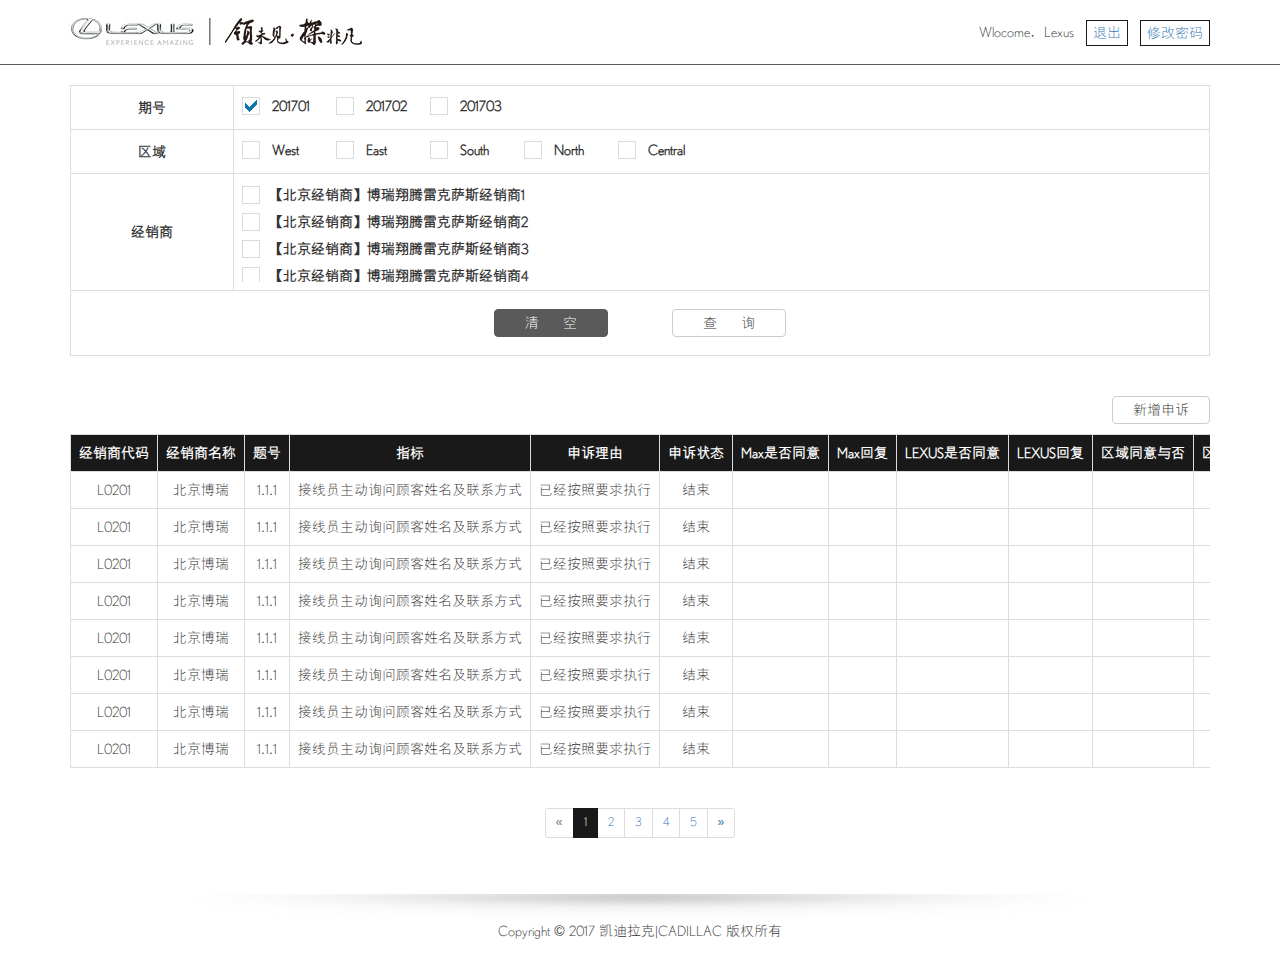
<file: HTML/申诉er170625/申诉查询.html>
<!DOCTYPE html>
<html lang="zh-CN">
  <head>
    <meta charset="utf-8">
	<meta http-equiv="X-UA-Compatible" content="IE=edge">
	<meta name="viewport" content="width=device-width, initial-scale=1">
    <title>申诉查询</title>
    <!-- Bootstrap -->
	<link href="css/bootstrap.css" rel="stylesheet">
	<!-- HTML5 shim and Respond.js for IE8 support of HTML5 elements and media queries -->
	<!-- WARNING: Respond.js doesn't work if you view the page via file:// -->
	<!--[if lt IE 9]>
		  <script src="https://oss.maxcdn.com/html5shiv/3.7.2/html5shiv.min.js"></script>
		  <script src="https://oss.maxcdn.com/respond/1.4.2/respond.min.js"></script>
		<![endif]-->
    <link rel="stylesheet" href="css/font-awesome.min.css">
	<!--[if IE 7]>
		<link rel="stylesheet" href="css/font-awesome-ie7.min.css">
	<![endif]-->
    <link href="css/minimal/_all.css" rel="stylesheet">
    <link href="css/minimal/blue.css" rel="stylesheet">
    <link rel="stylesheet" href="css/style.css">
  </head>
  <body>
  	<div class="top inline-block-father">
      <div class="container">
        <div class="logo inline-block"><img src="images/logo.jpg" /></div>
        <div class="menu inline-block"></div>
        <div class="login inline-block">Wlocome，Lexus <a href="#" class="inline-block">退出</a> <a href="#" class="inline-block">修改密码</a></div>
      </div>
    </div>
    <div class="container requir">
      <form action="#" method="get">
        <table class="table table-bordered">
          <tr><th>期号</th>
            <td width="600"><label><input type="checkbox" name="issue" value="201701" placeholder="201701" checked /> <font>201701</font></label>
            <label><input type="checkbox" name="issue" value="201702" placeholder="201702" /> <font>201702</font></label>
            <label><input type="checkbox" name="issue" value="201703" placeholder="201703" /> <font>201703</font></label></td>
            </tr>
          
          <tr><th>区域</th>
            <td>
              <label><input type="checkbox" name="region" value="West" placeholder="West" /> <font>West</font></label>
              <label><input type="checkbox" name="region" value="East" placeholder="East" /> <font>East</font></label>
              <label><input type="checkbox" name="region" value="South" placeholder="South" /> <font>South</font></label>
              <label><input type="checkbox" name="region" value="North" placeholder="North" /> <font>North</font></label>
              <label><input type="checkbox" name="region" value="Central" placeholder="Central" /> <font>Central</font></label>
            </td>
          </tr>
          <tr><th>经销商</th>
            <td>
            <div class="dealer">
              <ul>
                <li><label><input type="checkbox" name="dealer" value="1" placeholder="【北京经销商】博瑞翔腾雷克萨斯经销商" /> <span>【北京经销商】博瑞翔腾雷克萨斯经销商1</span></label></li>
                <li><label><input type="checkbox" name="dealer" value="2" placeholder="【北京经销商】博瑞翔腾雷克萨斯经销商2" /> <span>【北京经销商】博瑞翔腾雷克萨斯经销商2</span></label></li>
                <li><label><input type="checkbox" name="dealer" value="3" placeholder="【北京经销商】博瑞翔腾雷克萨斯经销商3" /> <span>【北京经销商】博瑞翔腾雷克萨斯经销商3</span></label></li>
                <li><label><input type="checkbox" name="dealer" value="4" placeholder="【北京经销商】博瑞翔腾雷克萨斯经销商4" /> <span>【北京经销商】博瑞翔腾雷克萨斯经销商4</span></label></li>
                <li><label><input type="checkbox" name="dealer" value="5" placeholder="【北京经销商】博瑞翔腾雷克萨腾雷克萨斯斯经销商" /> <span>【北京经销商】博瑞翔腾雷克腾雷克萨斯萨斯经销商</span></label></li>
                <li><label><input type="checkbox" name="dealer" value="6" placeholder="【北京经销商】博瑞翔腾雷克萨斯经销商6" /> <span>【北京经销商】博瑞翔腾雷克萨斯经销商6</span></label></li>
                <li><label><input type="checkbox" name="dealer" value="7" placeholder="【北京经销商】博瑞翔腾雷克萨斯经销商7" /> <span>【北京经销商】博瑞翔腾雷克萨斯经销商7</span></label></li>
                <li><label><input type="checkbox" name="dealer" value="8" placeholder="【北京经销商】博瑞翔腾雷克萨斯经销商8" /> <span>【北京经销商】博瑞翔腾雷克萨斯经销商8</span></label></li>
                <li><label><input type="checkbox" name="dealer" value="9" placeholder="【北京经销商】博瑞翔腾腾雷克萨斯雷克萨斯经销商9" /> <span>【北京经销商】博瑞翔腾腾雷克萨斯雷克萨斯经销商9</span></label></li>
              </ul>
            </div>
            </td>
            </tr>
            <tr><td colspan="2" align="center"><a href="申诉查询.html" class="btn btn-default" role="button">清&nbsp;&nbsp;&nbsp;&nbsp;&nbsp;&nbsp;空</a>
              <button type="submit" class="btn btn-default">查&nbsp;&nbsp;&nbsp;&nbsp;&nbsp;&nbsp;询</button></td></tr>
        </table>
      </form>
    </div>
    <div class="container mt20">
      	
        <div class="navbar-right export">
          <a href="#" class="btn btn-default" role="button">新增申诉</a>
        </div>
    </div>
    <div class="container list">
      <div class="table-responsive">
      <table class="table table-bordered">
        <tr><th>经销商代码</th><th>经销商名称</th><th>题号</th><th>指标</th><th>申诉理由</th><th>申诉状态</th><th>Max是否同意</th><th>Max回复</th><th>
LEXUS是否同意</th><th>LEXUS回复</th><th>区域同意与否</th><th>区域回复</th><th>申请日期</th><th>操作</th></tr>
        <tr><td>L0201</td>
          <td>北京博瑞</td>
          <td class="text-center">1.1.1</td>
          <td>接线员主动询问顾客姓名及联系方式</td>
          <td>已经按照要求执行</td>
          <td>结束</td>
          <td></td>
          <td></td>
          <td></td>
          <td></td>
          <td></td>
          <td></td>
          <td>2014-01-31</td>
          <td><a href="#">查看</a> | <a href="#">编辑</a> | <a href="javascript:;">删除</a></td>
        </tr>
        <tr><td>L0201</td>
          <td>北京博瑞</td>
          <td class="text-center">1.1.1</td>
          <td>接线员主动询问顾客姓名及联系方式</td>
          <td>已经按照要求执行</td>
          <td>结束</td>
          <td></td>
          <td></td>
          <td></td>
          <td></td>
          <td></td>
          <td></td>
          <td>2014-01-31</td>
          <td><a href="#">查看</a> | <a href="#">编辑</a> | <a href="javascript:;">删除</a></td>
        </tr>
        <tr><td>L0201</td>
          <td>北京博瑞</td>
          <td class="text-center">1.1.1</td>
          <td>接线员主动询问顾客姓名及联系方式</td>
          <td>已经按照要求执行</td>
          <td>结束</td>
          <td></td>
          <td></td>
          <td></td>
          <td></td>
          <td></td>
          <td></td>
          <td>2014-01-31</td>
          <td><a href="#">查看</a> | <a href="#">编辑</a> | <a href="javascript:;">删除</a></td>
        </tr>
        <tr><td>L0201</td>
          <td>北京博瑞</td>
          <td class="text-center">1.1.1</td>
          <td>接线员主动询问顾客姓名及联系方式</td>
          <td>已经按照要求执行</td>
          <td>结束</td>
          <td></td>
          <td></td>
          <td></td>
          <td></td>
          <td></td>
          <td></td>
          <td>2014-01-31</td>
          <td><a href="#">查看</a> | <a href="#">编辑</a> | <a href="javascript:;">删除</a></td>
        </tr>
        <tr><td>L0201</td>
          <td>北京博瑞</td>
          <td class="text-center">1.1.1</td>
          <td>接线员主动询问顾客姓名及联系方式</td>
          <td>已经按照要求执行</td>
          <td>结束</td>
          <td></td>
          <td></td>
          <td></td>
          <td></td>
          <td></td>
          <td></td>
          <td>2014-01-31</td>
          <td><a href="#">查看</a> | <a href="#">编辑</a> | <a href="javascript:;">删除</a></td>
        </tr>
        <tr><td>L0201</td>
          <td>北京博瑞</td>
          <td class="text-center">1.1.1</td>
          <td>接线员主动询问顾客姓名及联系方式</td>
          <td>已经按照要求执行</td>
          <td>结束</td>
          <td></td>
          <td></td>
          <td></td>
          <td></td>
          <td></td>
          <td></td>
          <td>2014-01-31</td>
          <td><a href="#">查看</a> | <a href="#">编辑</a> | <a href="javascript:;">删除</a></td>
        </tr><tr><td>L0201</td>
          <td>北京博瑞</td>
          <td class="text-center">1.1.1</td>
          <td>接线员主动询问顾客姓名及联系方式</td>
          <td>已经按照要求执行</td>
          <td>结束</td>
          <td></td>
          <td></td>
          <td></td>
          <td></td>
          <td></td>
          <td></td>
          <td>2014-01-31</td>
          <td><a href="#">查看</a> | <a href="#">编辑</a> | <a href="javascript:;">删除</a></td>
        </tr>
        <tr><td>L0201</td>
          <td>北京博瑞</td>
          <td class="text-center">1.1.1</td>
          <td>接线员主动询问顾客姓名及联系方式</td>
          <td>已经按照要求执行</td>
          <td>结束</td>
          <td></td>
          <td></td>
          <td></td>
          <td></td>
          <td></td>
          <td></td>
          <td>2014-01-31</td>
          <td><a href="#">查看</a> | <a href="#">编辑</a> | <a href="javascript:;">删除</a></td>
        </tr>
      </table>
      </div>
    </div>
    <div class="container">
      <div class="text-center page">
        <nav>
          <ul class="pagination pagination-sm">
            <li class="disabled">
              <a href="#" aria-label="Previous">
                <span aria-hidden="true">&laquo;</span>
              </a>
            </li>
            <li class="active"><a href="#">1</a></li>
            <li><a href="#">2</a></li>
            <li><a href="#">3</a></li>
            <li><a href="#">4</a></li>
            <li><a href="#">5</a></li>
            <li>
              <a href="#" aria-label="Next">
                <span aria-hidden="true">&raquo;</span>
              </a>
            </li>
          </ul>
        </nav>
              
      </div>
    </div>
    <div class="bottom text-center">
    	Copyright &copy 2017 凯迪拉克|CADILLAC 版权所有
    </div>
	<!-- jQuery (necessary for Bootstrap's JavaScript plugins) --> 
	<script src="js/jquery-1.11.2.min.js"></script>

	<!-- Include all compiled plugins (below), or include individual files as needed --> 
	<script src="js/bootstrap.js"></script>
    
    <script src="js/icheck.js"></script>
    <script>
$(document).ready(function(){
  
  $('input').iCheck({
    checkboxClass: 'icheckbox_minimal-blue',
    radioClass: 'iradio_minimal-blue',
    increaseArea: '20%' // optional
  });

});

</script>
    
  </body>
</html>
</file>
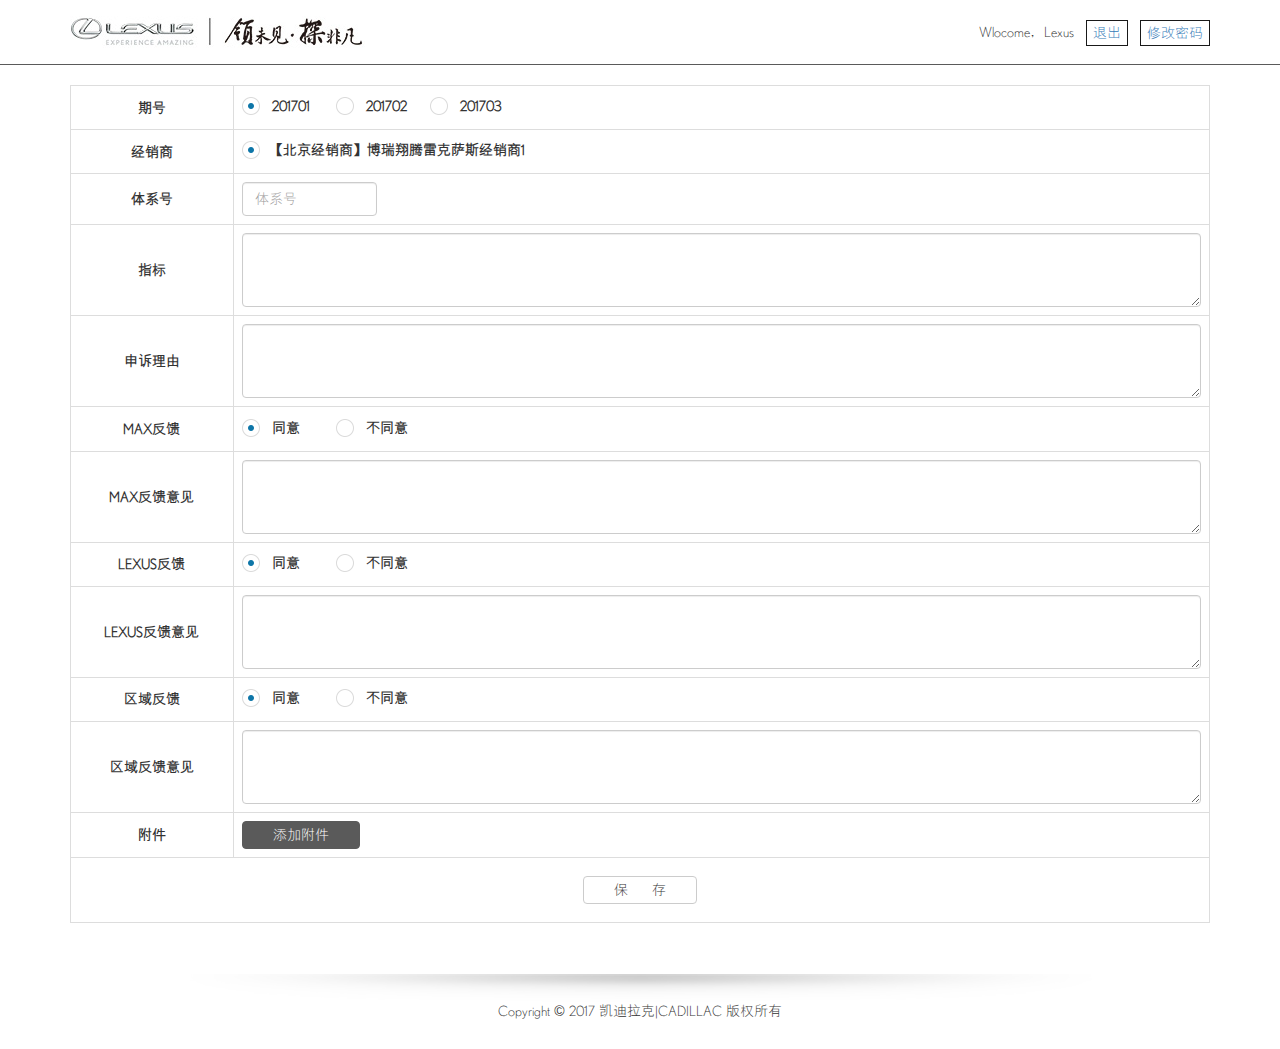
<file: HTML/申诉er170625/申诉登记.html>
<!DOCTYPE html>
<html lang="zh-CN">
  <head>
    <meta charset="utf-8">
	<meta http-equiv="X-UA-Compatible" content="IE=edge">
	<meta name="viewport" content="width=device-width, initial-scale=1">
    <title>申诉登记</title>
    <!-- Bootstrap -->
	<link href="css/bootstrap.css" rel="stylesheet">
	<!-- HTML5 shim and Respond.js for IE8 support of HTML5 elements and media queries -->
	<!-- WARNING: Respond.js doesn't work if you view the page via file:// -->
	<!--[if lt IE 9]>
		  <script src="https://oss.maxcdn.com/html5shiv/3.7.2/html5shiv.min.js"></script>
		  <script src="https://oss.maxcdn.com/respond/1.4.2/respond.min.js"></script>
		<![endif]-->
    <link rel="stylesheet" href="css/font-awesome.min.css">
	<!--[if IE 7]>
		<link rel="stylesheet" href="css/font-awesome-ie7.min.css">
	<![endif]-->
    <link href="css/minimal/_all.css" rel="stylesheet">
    <link href="css/minimal/blue.css" rel="stylesheet">
    <link rel="stylesheet" href="css/style.css">
  </head>
  <body>
  	<div class="top inline-block-father">
      <div class="container">
        <div class="logo inline-block"><img src="images/logo.jpg" /></div>
        <div class="menu inline-block"></div>
        <div class="login inline-block">Wlocome，Lexus <a href="#" class="inline-block">退出</a> <a href="#" class="inline-block">修改密码</a></div>
      </div>
    </div>
    <div class="container requir">
      <form action="#" method="get">
        <table class="table table-bordered">
          <tr><th>期号</th>
            <td width="600"><label><input type="radio" name="issue" value="201701" placeholder="201701" checked /> <font>201701</font></label>
            <label><input type="radio" name="issue" value="201702" placeholder="201702" /> <font>201702</font></label>
            <label><input type="radio" name="issue" value="201703" placeholder="201703" /> <font>201703</font></label></td>
          </tr>
          <tr><th>经销商</th>
            <td>
            <label><input type="radio" name="dealer" value="1" placeholder="【北京经销商】博瑞翔腾雷克萨斯经销商" checked /> <span>【北京经销商】博瑞翔腾雷克萨斯经销商1</span></label>
            </td>
            </tr>
            <tr>
              <th>体系号</th>
              <td><div class="row">
                <div class="col-xs-2">
                  <input type="text" class="form-control" name="tixi" placeholder="体系号">
                </div>
              </div>
              </td>
            </tr>
            <tr>
              <th>指标</th>
              <td><textarea class="form-control" rows="3" name="zhibiao"></textarea></td>
            </tr>
            <tr>
              <th>申诉理由</th>
              <td><textarea class="form-control" rows="3" name="liyou"></textarea></td>
            </tr>
            <tr>
              <th>MAX反馈</th>
              <td><label><input type="radio" name="maxfk" value="同意" placeholder="同意" checked /> <font>同意</font></label>
              <label><input type="radio" name="maxfk" value="不同意" placeholder="不同意" /> <font>不同意</font></label></td>
            </tr>
            <tr>
              <th>MAX反馈意见</th>
              <td><textarea class="form-control" rows="3" name="maxfkyj"></textarea></td>
            </tr>
            <tr>
              <th>LEXUS反馈</th>
              <td><label><input type="radio" name="lexusfk" value="同意" placeholder="同意" checked /> <font>同意</font></label>
              <label><input type="radio" name="lexusfk" value="不同意" placeholder="不同意" /> <font>不同意</font></label></td>
            </tr>
            <tr>
              <th>LEXUS反馈意见</th>
              <td><textarea class="form-control" rows="3" name="lexusfkyj"></textarea></td>
            </tr>
            <tr>
              <th>区域反馈</th>
              <td><label><input type="radio" name="qyfk" value="同意" placeholder="同意" checked /> <font>同意</font></label>
              <label><input type="radio" name="qyfk" value="不同意" placeholder="不同意" /> <font>不同意</font></label></td>
            </tr>
            <tr>
              <th>区域反馈意见</th>
              <td><textarea class="form-control" rows="3" name="qyfkyj"></textarea></td>
            </tr>
            
            <tr>
              <th>附件</th>
              <td><a href="javascript:fAddAttach();" id="aAddAttach" class="btn btn-default" role="button">添加附件</a>
            <div id="dvReadAttach" style="display:none"></div></td>
            </tr>
            <tr>
              
              <td colspan="2" align="center"><button type="submit" class="btn btn-default">保&nbsp;&nbsp;&nbsp;&nbsp;&nbsp;&nbsp;存</button></td>
            </tr>
        </table>
      </form>
    </div>
    
    
    <div class="bottom text-center">
    	Copyright &copy 2017 凯迪拉克|CADILLAC 版权所有
    </div>
	<!-- jQuery (necessary for Bootstrap's JavaScript plugins) --> 
	<script src="js/jquery-1.11.2.min.js"></script>

	<!-- Include all compiled plugins (below), or include individual files as needed --> 
	<script src="js/bootstrap.js"></script>
    
    <script src="js/icheck.js"></script>
    <script>
$(document).ready(function(){
  $('input').iCheck({
    checkboxClass: 'icheckbox_minimal-blue',
    radioClass: 'iradio_minimal-blue',
    increaseArea: '20%' // optional
  });
});
</script>
    <script language=JavaScript>
            function fAddAttach()
            {
               var gAttchHTML='<div class="qrle text2 inline-block"></div><div class="le inline-block"><input type="file" name="attachfile[]"  class="bot3" ></div><div class="le inline-block"><input type="button" name="Submit" value=" 删除 " class="btn btn-default" id="btnDeleteReadAttach" /></div><span></span>';
               var Attach=document.getElementById("dvReadAttach");
               var spnList=Attach.getElementsByTagName("SPAN");
               var spn=document.createElement("DIV");
               spn.className="qrc4";
               spn.innerHTML=gAttchHTML;
               spn.childNodes[1].childNodes[0].name="attachfile[]" + spnList.length;
               Attach.appendChild(spn);
               fGetObjInputById(spn,"btnDeleteReadAttach").onclick=function(){fDeleteAttach(this);};
               document.getElementById("aAddAttach").innerHTML="继续添加附件";
               Attach.style.display="";
               if(spnList.length>1)
               {
                 spn.childNodes[0].innerHTML="   ";
               }
            }
            function fGetObjInputById(obj,id)
            {
               var inputList=obj.getElementsByTagName("INPUT");
               for(var i=0;i<inputList.length;i++)
               {
                 if(inputList[i].id==id)
                 {
                    return inputList[i];
                 }
               }
               return null;
            }
            
            function fDeleteAttach(obj)
            {
                try
                {
                    obj.parentNode.parentNode.parentNode.removeChild(obj.parentNode.parentNode);
                    var Attach=$("dvReadAttach");                       
                    var spnList=Attach.getElementsByTagName("SPAN");
                    if(spnList.length==0)
                    {
                         document.getElementById("aAddAttach").innerHTML="添加附件";
                         Attach.style.display="none";
                    }
                    else
                    {
                        document.getElementById("aAddAttach").innerHTML="继续添加附件";
                    }
                }
                catch(exp)
                {
                    //fDebug("fDeleteAttach",exp.description);
                }
            }
        </script>
  </body>
</html>
</file>
<file: HTML/web170615/css/style.css>
@charset "utf-8";
/* CSS Document */
@import url("./public.css");

.container{width:1170px;}
.top{height:65px;line-height:65px;border-bottom:1px solid #5A5A5A;}
.top .logo{width:370px;}
.top .menu{width:500px;font-size:14px;}
.top .login{width:270px;font-size:14px; text-align:right;}
.top .login a{line-height:20px; text-decoration:none;border:1px solid #191919;margin-top:20px;margin-left:8px;padding:2px 6px;}
.ad{min-width:1170px;}

.title{text-align:center;margin-top:50px;border-bottom:1px solid #DEDEDE;padding-bottom:11px;margin-bottom:30px;}
.title font{display:inlie-block; padding:10px 3px; border-bottom:3px solid #BF0200;}
h4{font-wight:700;}
</file>
<file: HTML/web170615/css/login.css>
@charset "utf-8";
/* CSS Document */
@import url("./public.css");
body{background:url(../images/login-bg.jpg) no-repeat center center fixed;webkit-background-size: cover;
  -moz-background-size: cover;
  -o-background-size: cover;
  background-size: cover;
  filter: progid:DXImageTransform.Microsoft.AlphaImageLoader(src='../images/login-bg.jpg', sizingMethod='scale');
  -ms-filter: "progid:DXImageTransform.Microsoft.AlphaImageLoader(src='../images/login-bg.jpg', sizingMethod='scale')";}
.mt{margin-top:130px;}
.login{width:400px;margin:25px auto 0;background:#EFEFEF;padding:15px 17px;border-radius:8px;}
.login form{background:#DAD8D9; padding:13px;}
.login .form-group{}
.login input{background:#CDCBCC;border:1px solid #ACAAAB;}
.login .btn-default{background:#F1F0EE;vertical-align:central;}
.login a{line-height:35px;text-decoration:underline;color:#333;}

.bottom-login{background:url(../images/bottom-bg.png) no-repeat top center;color:#fff; height:76px;line-height:76px;}
</file>
<file: HTML/二级170619/css/minimal/_all.css>
/* iCheck plugin Minimal skin
----------------------------------- */
.icheckbox_minimal,
.iradio_minimal {
    display: inline-block;
    *display: inline;
    vertical-align: middle;
    margin: 0;
    padding: 0;
    width: 18px;
    height: 18px;
    background: url(minimal.png) no-repeat;
    border: none;
    cursor: pointer;
}

.icheckbox_minimal {
    background-position: 0 0;
}
    .icheckbox_minimal.hover {
        background-position: -20px 0;
    }
    .icheckbox_minimal.checked {
        background-position: -40px 0;
    }
    .icheckbox_minimal.disabled {
        background-position: -60px 0;
        cursor: default;
    }
    .icheckbox_minimal.checked.disabled {
        background-position: -80px 0;
    }

.iradio_minimal {
    background-position: -100px 0;
}
    .iradio_minimal.hover {
        background-position: -120px 0;
    }
    .iradio_minimal.checked {
        background-position: -140px 0;
    }
    .iradio_minimal.disabled {
        background-position: -160px 0;
        cursor: default;
    }
    .iradio_minimal.checked.disabled {
        background-position: -180px 0;
    }

/* HiDPI support */
@media (-o-min-device-pixel-ratio: 5/4), (-webkit-min-device-pixel-ratio: 1.25), (min-resolution: 120dpi) {
    .icheckbox_minimal,
    .iradio_minimal {
        background-image: url(minimal@2x.png);
        -webkit-background-size: 200px 20px;
        background-size: 200px 20px;
    }
}

/* red */
.icheckbox_minimal-red,
.iradio_minimal-red {
    display: inline-block;
    *display: inline;
    vertical-align: middle;
    margin: 0;
    padding: 0;
    width: 18px;
    height: 18px;
    background: url(red.png) no-repeat;
    border: none;
    cursor: pointer;
}

.icheckbox_minimal-red {
    background-position: 0 0;
}
    .icheckbox_minimal-red.hover {
        background-position: -20px 0;
    }
    .icheckbox_minimal-red.checked {
        background-position: -40px 0;
    }
    .icheckbox_minimal-red.disabled {
        background-position: -60px 0;
        cursor: default;
    }
    .icheckbox_minimal-red.checked.disabled {
        background-position: -80px 0;
    }

.iradio_minimal-red {
    background-position: -100px 0;
}
    .iradio_minimal-red.hover {
        background-position: -120px 0;
    }
    .iradio_minimal-red.checked {
        background-position: -140px 0;
    }
    .iradio_minimal-red.disabled {
        background-position: -160px 0;
        cursor: default;
    }
    .iradio_minimal-red.checked.disabled {
        background-position: -180px 0;
    }

/* HiDPI support */
@media (-o-min-device-pixel-ratio: 5/4), (-webkit-min-device-pixel-ratio: 1.25), (min-resolution: 120dpi) {
    .icheckbox_minimal-red,
    .iradio_minimal-red {
        background-image: url(red@2x.png);
        -webkit-background-size: 200px 20px;
        background-size: 200px 20px;
    }
}

/* green */
.icheckbox_minimal-green,
.iradio_minimal-green {
    display: inline-block;
    *display: inline;
    vertical-align: middle;
    margin: 0;
    padding: 0;
    width: 18px;
    height: 18px;
    background: url(green.png) no-repeat;
    border: none;
    cursor: pointer;
}

.icheckbox_minimal-green {
    background-position: 0 0;
}
    .icheckbox_minimal-green.hover {
        background-position: -20px 0;
    }
    .icheckbox_minimal-green.checked {
        background-position: -40px 0;
    }
    .icheckbox_minimal-green.disabled {
        background-position: -60px 0;
        cursor: default;
    }
    .icheckbox_minimal-green.checked.disabled {
        background-position: -80px 0;
    }

.iradio_minimal-green {
    background-position: -100px 0;
}
    .iradio_minimal-green.hover {
        background-position: -120px 0;
    }
    .iradio_minimal-green.checked {
        background-position: -140px 0;
    }
    .iradio_minimal-green.disabled {
        background-position: -160px 0;
        cursor: default;
    }
    .iradio_minimal-green.checked.disabled {
        background-position: -180px 0;
    }

/* HiDPI support */
@media (-o-min-device-pixel-ratio: 5/4), (-webkit-min-device-pixel-ratio: 1.25), (min-resolution: 120dpi) {
    .icheckbox_minimal-green,
    .iradio_minimal-green {
        background-image: url(green@2x.png);
        -webkit-background-size: 200px 20px;
        background-size: 200px 20px;
    }
}

/* blue */
.icheckbox_minimal-blue,
.iradio_minimal-blue {
    display: inline-block;
    *display: inline;
    vertical-align: middle;
    margin: 0;
    padding: 0;
    width: 18px;
    height: 18px;
    background: url(blue.png) no-repeat;
    border: none;
    cursor: pointer;
}

.icheckbox_minimal-blue {
    background-position: 0 0;
}
    .icheckbox_minimal-blue.hover {
        background-position: -20px 0;
    }
    .icheckbox_minimal-blue.checked {
        background-position: -40px 0;
    }
    .icheckbox_minimal-blue.disabled {
        background-position: -60px 0;
        cursor: default;
    }
    .icheckbox_minimal-blue.checked.disabled {
        background-position: -80px 0;
    }

.iradio_minimal-blue {
    background-position: -100px 0;
}
    .iradio_minimal-blue.hover {
        background-position: -120px 0;
    }
    .iradio_minimal-blue.checked {
        background-position: -140px 0;
    }
    .iradio_minimal-blue.disabled {
        background-position: -160px 0;
        cursor: default;
    }
    .iradio_minimal-blue.checked.disabled {
        background-position: -180px 0;
    }

/* HiDPI support */
@media (-o-min-device-pixel-ratio: 5/4), (-webkit-min-device-pixel-ratio: 1.25), (min-resolution: 120dpi) {
    .icheckbox_minimal-blue,
    .iradio_minimal-blue {
        background-image: url(blue@2x.png);
        -webkit-background-size: 200px 20px;
        background-size: 200px 20px;
    }
}

/* aero */
.icheckbox_minimal-aero,
.iradio_minimal-aero {
    display: inline-block;
    *display: inline;
    vertical-align: middle;
    margin: 0;
    padding: 0;
    width: 18px;
    height: 18px;
    background: url(aero.png) no-repeat;
    border: none;
    cursor: pointer;
}

.icheckbox_minimal-aero {
    background-position: 0 0;
}
    .icheckbox_minimal-aero.hover {
        background-position: -20px 0;
    }
    .icheckbox_minimal-aero.checked {
        background-position: -40px 0;
    }
    .icheckbox_minimal-aero.disabled {
        background-position: -60px 0;
        cursor: default;
    }
    .icheckbox_minimal-aero.checked.disabled {
        background-position: -80px 0;
    }

.iradio_minimal-aero {
    background-position: -100px 0;
}
    .iradio_minimal-aero.hover {
        background-position: -120px 0;
    }
    .iradio_minimal-aero.checked {
        background-position: -140px 0;
    }
    .iradio_minimal-aero.disabled {
        background-position: -160px 0;
        cursor: default;
    }
    .iradio_minimal-aero.checked.disabled {
        background-position: -180px 0;
    }

/* HiDPI support */
@media (-o-min-device-pixel-ratio: 5/4), (-webkit-min-device-pixel-ratio: 1.25), (min-resolution: 120dpi) {
    .icheckbox_minimal-aero,
    .iradio_minimal-aero {
        background-image: url(aero@2x.png);
        -webkit-background-size: 200px 20px;
        background-size: 200px 20px;
    }
}

/* grey */
.icheckbox_minimal-grey,
.iradio_minimal-grey {
    display: inline-block;
    *display: inline;
    vertical-align: middle;
    margin: 0;
    padding: 0;
    width: 18px;
    height: 18px;
    background: url(grey.png) no-repeat;
    border: none;
    cursor: pointer;
}

.icheckbox_minimal-grey {
    background-position: 0 0;
}
    .icheckbox_minimal-grey.hover {
        background-position: -20px 0;
    }
    .icheckbox_minimal-grey.checked {
        background-position: -40px 0;
    }
    .icheckbox_minimal-grey.disabled {
        background-position: -60px 0;
        cursor: default;
    }
    .icheckbox_minimal-grey.checked.disabled {
        background-position: -80px 0;
    }

.iradio_minimal-grey {
    background-position: -100px 0;
}
    .iradio_minimal-grey.hover {
        background-position: -120px 0;
    }
    .iradio_minimal-grey.checked {
        background-position: -140px 0;
    }
    .iradio_minimal-grey.disabled {
        background-position: -160px 0;
        cursor: default;
    }
    .iradio_minimal-grey.checked.disabled {
        background-position: -180px 0;
    }

/* HiDPI support */
@media (-o-min-device-pixel-ratio: 5/4), (-webkit-min-device-pixel-ratio: 1.25), (min-resolution: 120dpi) {
    .icheckbox_minimal-grey,
    .iradio_minimal-grey {
        background-image: url(grey@2x.png);
        -webkit-background-size: 200px 20px;
        background-size: 200px 20px;
    }
}

/* orange */
.icheckbox_minimal-orange,
.iradio_minimal-orange {
    display: inline-block;
    *display: inline;
    vertical-align: middle;
    margin: 0;
    padding: 0;
    width: 18px;
    height: 18px;
    background: url(orange.png) no-repeat;
    border: none;
    cursor: pointer;
}

.icheckbox_minimal-orange {
    background-position: 0 0;
}
    .icheckbox_minimal-orange.hover {
        background-position: -20px 0;
    }
    .icheckbox_minimal-orange.checked {
        background-position: -40px 0;
    }
    .icheckbox_minimal-orange.disabled {
        background-position: -60px 0;
        cursor: default;
    }
    .icheckbox_minimal-orange.checked.disabled {
        background-position: -80px 0;
    }

.iradio_minimal-orange {
    background-position: -100px 0;
}
    .iradio_minimal-orange.hover {
        background-position: -120px 0;
    }
    .iradio_minimal-orange.checked {
        background-position: -140px 0;
    }
    .iradio_minimal-orange.disabled {
        background-position: -160px 0;
        cursor: default;
    }
    .iradio_minimal-orange.checked.disabled {
        background-position: -180px 0;
    }

/* HiDPI support */
@media (-o-min-device-pixel-ratio: 5/4), (-webkit-min-device-pixel-ratio: 1.25), (min-resolution: 120dpi) {
    .icheckbox_minimal-orange,
    .iradio_minimal-orange {
        background-image: url(orange@2x.png);
        -webkit-background-size: 200px 20px;
        background-size: 200px 20px;
    }
}

/* yellow */
.icheckbox_minimal-yellow,
.iradio_minimal-yellow {
    display: inline-block;
    *display: inline;
    vertical-align: middle;
    margin: 0;
    padding: 0;
    width: 18px;
    height: 18px;
    background: url(yellow.png) no-repeat;
    border: none;
    cursor: pointer;
}

.icheckbox_minimal-yellow {
    background-position: 0 0;
}
    .icheckbox_minimal-yellow.hover {
        background-position: -20px 0;
    }
    .icheckbox_minimal-yellow.checked {
        background-position: -40px 0;
    }
    .icheckbox_minimal-yellow.disabled {
        background-position: -60px 0;
        cursor: default;
    }
    .icheckbox_minimal-yellow.checked.disabled {
        background-position: -80px 0;
    }

.iradio_minimal-yellow {
    background-position: -100px 0;
}
    .iradio_minimal-yellow.hover {
        background-position: -120px 0;
    }
    .iradio_minimal-yellow.checked {
        background-position: -140px 0;
    }
    .iradio_minimal-yellow.disabled {
        background-position: -160px 0;
        cursor: default;
    }
    .iradio_minimal-yellow.checked.disabled {
        background-position: -180px 0;
    }

/* HiDPI support */
@media (-o-min-device-pixel-ratio: 5/4), (-webkit-min-device-pixel-ratio: 1.25), (min-resolution: 120dpi) {
    .icheckbox_minimal-yellow,
    .iradio_minimal-yellow {
        background-image: url(yellow@2x.png);
        -webkit-background-size: 200px 20px;
        background-size: 200px 20px;
    }
}

/* pink */
.icheckbox_minimal-pink,
.iradio_minimal-pink {
    display: inline-block;
    *display: inline;
    vertical-align: middle;
    margin: 0;
    padding: 0;
    width: 18px;
    height: 18px;
    background: url(pink.png) no-repeat;
    border: none;
    cursor: pointer;
}

.icheckbox_minimal-pink {
    background-position: 0 0;
}
    .icheckbox_minimal-pink.hover {
        background-position: -20px 0;
    }
    .icheckbox_minimal-pink.checked {
        background-position: -40px 0;
    }
    .icheckbox_minimal-pink.disabled {
        background-position: -60px 0;
        cursor: default;
    }
    .icheckbox_minimal-pink.checked.disabled {
        background-position: -80px 0;
    }

.iradio_minimal-pink {
    background-position: -100px 0;
}
    .iradio_minimal-pink.hover {
        background-position: -120px 0;
    }
    .iradio_minimal-pink.checked {
        background-position: -140px 0;
    }
    .iradio_minimal-pink.disabled {
        background-position: -160px 0;
        cursor: default;
    }
    .iradio_minimal-pink.checked.disabled {
        background-position: -180px 0;
    }

/* HiDPI support */
@media (-o-min-device-pixel-ratio: 5/4), (-webkit-min-device-pixel-ratio: 1.25), (min-resolution: 120dpi) {
    .icheckbox_minimal-pink,
    .iradio_minimal-pink {
        background-image: url(pink@2x.png);
        -webkit-background-size: 200px 20px;
        background-size: 200px 20px;
    }
}

/* purple */
.icheckbox_minimal-purple,
.iradio_minimal-purple {
    display: inline-block;
    *display: inline;
    vertical-align: middle;
    margin: 0;
    padding: 0;
    width: 18px;
    height: 18px;
    background: url(purple.png) no-repeat;
    border: none;
    cursor: pointer;
}

.icheckbox_minimal-purple {
    background-position: 0 0;
}
    .icheckbox_minimal-purple.hover {
        background-position: -20px 0;
    }
    .icheckbox_minimal-purple.checked {
        background-position: -40px 0;
    }
    .icheckbox_minimal-purple.disabled {
        background-position: -60px 0;
        cursor: default;
    }
    .icheckbox_minimal-purple.checked.disabled {
        background-position: -80px 0;
    }

.iradio_minimal-purple {
    background-position: -100px 0;
}
    .iradio_minimal-purple.hover {
        background-position: -120px 0;
    }
    .iradio_minimal-purple.checked {
        background-position: -140px 0;
    }
    .iradio_minimal-purple.disabled {
        background-position: -160px 0;
        cursor: default;
    }
    .iradio_minimal-purple.checked.disabled {
        background-position: -180px 0;
    }

/* HiDPI support */
@media (-o-min-device-pixel-ratio: 5/4), (-webkit-min-device-pixel-ratio: 1.25), (min-resolution: 120dpi), (min-resolution: 1.25dppx) {
    .icheckbox_minimal-purple,
    .iradio_minimal-purple {
        background-image: url(purple@2x.png);
        -webkit-background-size: 200px 20px;
        background-size: 200px 20px;
    }
}
</file>
<file: HTML/二级170619/css/minimal/blue.css>
/* iCheck plugin Minimal skin, blue
----------------------------------- */
.icheckbox_minimal-blue,
.iradio_minimal-blue {
    display: inline-block;
    *display: inline;
    vertical-align: middle;
    margin: 0;
    padding: 0;
    width: 18px;
    height: 18px;
    background: url(blue.png) no-repeat;
    border: none;
    cursor: pointer;
}

.icheckbox_minimal-blue {
    background-position: 0 0;
}
    .icheckbox_minimal-blue.hover {
        background-position: -20px 0;
    }
    .icheckbox_minimal-blue.checked {
        background-position: -40px 0;
    }
    .icheckbox_minimal-blue.disabled {
        background-position: -60px 0;
        cursor: default;
    }
    .icheckbox_minimal-blue.checked.disabled {
        background-position: -80px 0;
    }

.iradio_minimal-blue {
    background-position: -100px 0;
}
    .iradio_minimal-blue.hover {
        background-position: -120px 0;
    }
    .iradio_minimal-blue.checked {
        background-position: -140px 0;
    }
    .iradio_minimal-blue.disabled {
        background-position: -160px 0;
        cursor: default;
    }
    .iradio_minimal-blue.checked.disabled {
        background-position: -180px 0;
    }

/* HiDPI support */
@media (-o-min-device-pixel-ratio: 5/4), (-webkit-min-device-pixel-ratio: 1.25), (min-resolution: 120dpi), (min-resolution: 1.25dppx) {
    .icheckbox_minimal-blue,
    .iradio_minimal-blue {
        background-image: url(blue@2x.png);
        -webkit-background-size: 200px 20px;
        background-size: 200px 20px;
    }
}
</file>
<file: HTML/二级170619/css/style.css>
@charset "utf-8";
/* CSS Document */
@import url("./public.css");

.container{width:1170px;}
.top{height:65px;line-height:65px;border-bottom:1px solid #5A5A5A;}
.top .logo{width:370px;}
.top .menu{width:500px;font-size:14px;}
.top .login{width:270px;font-size:14px; text-align:right;}
.top .login a{line-height:20px; text-decoration:none;border:1px solid #191919;margin-top:20px;margin-left:8px;padding:2px 6px;}
.ad{min-width:1170px;}

.title{text-align:center;margin-top:50px;border-bottom:1px solid #DEDEDE;padding-bottom:11px;margin-bottom:30px;}
.title font{display:inlie-block; padding:10px 3px; border-bottom:3px solid #BF0200;}
h4{font-wight:700;}


.btn-default{padding:3px 20px;}
.requir{margin-top:20px;}
.requir .table th{width:100px;text-align:center; vertical-align:middle;}
.requir .table td{ vertical-align:middle;}
.requir .table td ul {
    margin: 0;
    padding: 0;
    list-style: none;}
.requir .table td label input{vertical-align:middle;}
.requir .table td label font{display: inline-block;min-width:70px;margin-left:8px;vertical-align:middle;}
.requir .table td label span{display: inline-block;min-width:35px;margin-left:5px;vertical-align:middle;}
.requir .table td select{border:0;min-height:200px;box-shadow:none;}
.requir .table td .btn-default{padding:3px 30px;margin:30px 30px 0;}
.requir .table td a.btn-default{background:#5A5A5A;color:#fff;border-color:#5A5A5A;}
.requir #region,.requir #dealer,.requir #year,.requir #month{min-height:60px;margin:20px 0 0 20px;}
.requir #year,.requir #month{min-height:110px;min-width:120px;}

.sechname .form-control{height:28px;}
.export{margin-right:0;}
.list{margin-top:10px;}
.list th,.list td{word-break:keep-all;white-space:nowrap;text-align:center;}
.list th{background:#191919;color: #FFF;}
@media screen and (max-width: 1200px) {
  .table-responsive {
    width: 100%;
    margin-bottom: 15px;
    overflow-y: hidden;
    -ms-overflow-style: -ms-autohiding-scrollbar;
    border: 1px solid #ddd;
  }
  .table-responsive > .table {
    margin-bottom: 0;
  }
  .table-responsive > .table > thead > tr > th,
  .table-responsive > .table > tbody > tr > th,
  .table-responsive > .table > tfoot > tr > th,
  .table-responsive > .table > thead > tr > td,
  .table-responsive > .table > tbody > tr > td,
  .table-responsive > .table > tfoot > tr > td {
    white-space: nowrap;
  }
  .table-responsive > .table-bordered {
    border: 0;
  }
  .table-responsive > .table-bordered > thead > tr > th:first-child,
  .table-responsive > .table-bordered > tbody > tr > th:first-child,
  .table-responsive > .table-bordered > tfoot > tr > th:first-child,
  .table-responsive > .table-bordered > thead > tr > td:first-child,
  .table-responsive > .table-bordered > tbody > tr > td:first-child,
  .table-responsive > .table-bordered > tfoot > tr > td:first-child {
    border-left: 0;
  }
  .table-responsive > .table-bordered > thead > tr > th:last-child,
  .table-responsive > .table-bordered > tbody > tr > th:last-child,
  .table-responsive > .table-bordered > tfoot > tr > th:last-child,
  .table-responsive > .table-bordered > thead > tr > td:last-child,
  .table-responsive > .table-bordered > tbody > tr > td:last-child,
  .table-responsive > .table-bordered > tfoot > tr > td:last-child {
    border-right: 0;
  }
  .table-responsive > .table-bordered > tbody > tr:last-child > th,
  .table-responsive > .table-bordered > tfoot > tr:last-child > th,
  .table-responsive > .table-bordered > tbody > tr:last-child > td,
  .table-responsive > .table-bordered > tfoot > tr:last-child > td {
    border-bottom: 0;
  }
}
.pagination > .active > a, .pagination > .active > span, .pagination > .active > a:hover, .pagination > .active > span:hover, .pagination > .active > a:focus, .pagination > .active > span:focus{
	background:#191919;color: #FFF;border-color:#191919;
	}
</file>
<file: HTML/二级1706201/css/minimal/_all.css>
/* iCheck plugin Minimal skin
----------------------------------- */
.icheckbox_minimal,
.iradio_minimal {
    display: inline-block;
    *display: inline;
    vertical-align: middle;
    margin: 0;
    padding: 0;
    width: 18px;
    height: 18px;
    background: url(minimal.png) no-repeat;
    border: none;
    cursor: pointer;
}

.icheckbox_minimal {
    background-position: 0 0;
}
    .icheckbox_minimal.hover {
        background-position: -20px 0;
    }
    .icheckbox_minimal.checked {
        background-position: -40px 0;
    }
    .icheckbox_minimal.disabled {
        background-position: -60px 0;
        cursor: default;
    }
    .icheckbox_minimal.checked.disabled {
        background-position: -80px 0;
    }

.iradio_minimal {
    background-position: -100px 0;
}
    .iradio_minimal.hover {
        background-position: -120px 0;
    }
    .iradio_minimal.checked {
        background-position: -140px 0;
    }
    .iradio_minimal.disabled {
        background-position: -160px 0;
        cursor: default;
    }
    .iradio_minimal.checked.disabled {
        background-position: -180px 0;
    }

/* HiDPI support */
@media (-o-min-device-pixel-ratio: 5/4), (-webkit-min-device-pixel-ratio: 1.25), (min-resolution: 120dpi) {
    .icheckbox_minimal,
    .iradio_minimal {
        background-image: url(minimal@2x.png);
        -webkit-background-size: 200px 20px;
        background-size: 200px 20px;
    }
}

/* red */
.icheckbox_minimal-red,
.iradio_minimal-red {
    display: inline-block;
    *display: inline;
    vertical-align: middle;
    margin: 0;
    padding: 0;
    width: 18px;
    height: 18px;
    background: url(red.png) no-repeat;
    border: none;
    cursor: pointer;
}

.icheckbox_minimal-red {
    background-position: 0 0;
}
    .icheckbox_minimal-red.hover {
        background-position: -20px 0;
    }
    .icheckbox_minimal-red.checked {
        background-position: -40px 0;
    }
    .icheckbox_minimal-red.disabled {
        background-position: -60px 0;
        cursor: default;
    }
    .icheckbox_minimal-red.checked.disabled {
        background-position: -80px 0;
    }

.iradio_minimal-red {
    background-position: -100px 0;
}
    .iradio_minimal-red.hover {
        background-position: -120px 0;
    }
    .iradio_minimal-red.checked {
        background-position: -140px 0;
    }
    .iradio_minimal-red.disabled {
        background-position: -160px 0;
        cursor: default;
    }
    .iradio_minimal-red.checked.disabled {
        background-position: -180px 0;
    }

/* HiDPI support */
@media (-o-min-device-pixel-ratio: 5/4), (-webkit-min-device-pixel-ratio: 1.25), (min-resolution: 120dpi) {
    .icheckbox_minimal-red,
    .iradio_minimal-red {
        background-image: url(red@2x.png);
        -webkit-background-size: 200px 20px;
        background-size: 200px 20px;
    }
}

/* green */
.icheckbox_minimal-green,
.iradio_minimal-green {
    display: inline-block;
    *display: inline;
    vertical-align: middle;
    margin: 0;
    padding: 0;
    width: 18px;
    height: 18px;
    background: url(green.png) no-repeat;
    border: none;
    cursor: pointer;
}

.icheckbox_minimal-green {
    background-position: 0 0;
}
    .icheckbox_minimal-green.hover {
        background-position: -20px 0;
    }
    .icheckbox_minimal-green.checked {
        background-position: -40px 0;
    }
    .icheckbox_minimal-green.disabled {
        background-position: -60px 0;
        cursor: default;
    }
    .icheckbox_minimal-green.checked.disabled {
        background-position: -80px 0;
    }

.iradio_minimal-green {
    background-position: -100px 0;
}
    .iradio_minimal-green.hover {
        background-position: -120px 0;
    }
    .iradio_minimal-green.checked {
        background-position: -140px 0;
    }
    .iradio_minimal-green.disabled {
        background-position: -160px 0;
        cursor: default;
    }
    .iradio_minimal-green.checked.disabled {
        background-position: -180px 0;
    }

/* HiDPI support */
@media (-o-min-device-pixel-ratio: 5/4), (-webkit-min-device-pixel-ratio: 1.25), (min-resolution: 120dpi) {
    .icheckbox_minimal-green,
    .iradio_minimal-green {
        background-image: url(green@2x.png);
        -webkit-background-size: 200px 20px;
        background-size: 200px 20px;
    }
}

/* blue */
.icheckbox_minimal-blue,
.iradio_minimal-blue {
    display: inline-block;
    *display: inline;
    vertical-align: middle;
    margin: 0;
    padding: 0;
    width: 18px;
    height: 18px;
    background: url(blue.png) no-repeat;
    border: none;
    cursor: pointer;
}

.icheckbox_minimal-blue {
    background-position: 0 0;
}
    .icheckbox_minimal-blue.hover {
        background-position: -20px 0;
    }
    .icheckbox_minimal-blue.checked {
        background-position: -40px 0;
    }
    .icheckbox_minimal-blue.disabled {
        background-position: -60px 0;
        cursor: default;
    }
    .icheckbox_minimal-blue.checked.disabled {
        background-position: -80px 0;
    }

.iradio_minimal-blue {
    background-position: -100px 0;
}
    .iradio_minimal-blue.hover {
        background-position: -120px 0;
    }
    .iradio_minimal-blue.checked {
        background-position: -140px 0;
    }
    .iradio_minimal-blue.disabled {
        background-position: -160px 0;
        cursor: default;
    }
    .iradio_minimal-blue.checked.disabled {
        background-position: -180px 0;
    }

/* HiDPI support */
@media (-o-min-device-pixel-ratio: 5/4), (-webkit-min-device-pixel-ratio: 1.25), (min-resolution: 120dpi) {
    .icheckbox_minimal-blue,
    .iradio_minimal-blue {
        background-image: url(blue@2x.png);
        -webkit-background-size: 200px 20px;
        background-size: 200px 20px;
    }
}

/* aero */
.icheckbox_minimal-aero,
.iradio_minimal-aero {
    display: inline-block;
    *display: inline;
    vertical-align: middle;
    margin: 0;
    padding: 0;
    width: 18px;
    height: 18px;
    background: url(aero.png) no-repeat;
    border: none;
    cursor: pointer;
}

.icheckbox_minimal-aero {
    background-position: 0 0;
}
    .icheckbox_minimal-aero.hover {
        background-position: -20px 0;
    }
    .icheckbox_minimal-aero.checked {
        background-position: -40px 0;
    }
    .icheckbox_minimal-aero.disabled {
        background-position: -60px 0;
        cursor: default;
    }
    .icheckbox_minimal-aero.checked.disabled {
        background-position: -80px 0;
    }

.iradio_minimal-aero {
    background-position: -100px 0;
}
    .iradio_minimal-aero.hover {
        background-position: -120px 0;
    }
    .iradio_minimal-aero.checked {
        background-position: -140px 0;
    }
    .iradio_minimal-aero.disabled {
        background-position: -160px 0;
        cursor: default;
    }
    .iradio_minimal-aero.checked.disabled {
        background-position: -180px 0;
    }

/* HiDPI support */
@media (-o-min-device-pixel-ratio: 5/4), (-webkit-min-device-pixel-ratio: 1.25), (min-resolution: 120dpi) {
    .icheckbox_minimal-aero,
    .iradio_minimal-aero {
        background-image: url(aero@2x.png);
        -webkit-background-size: 200px 20px;
        background-size: 200px 20px;
    }
}

/* grey */
.icheckbox_minimal-grey,
.iradio_minimal-grey {
    display: inline-block;
    *display: inline;
    vertical-align: middle;
    margin: 0;
    padding: 0;
    width: 18px;
    height: 18px;
    background: url(grey.png) no-repeat;
    border: none;
    cursor: pointer;
}

.icheckbox_minimal-grey {
    background-position: 0 0;
}
    .icheckbox_minimal-grey.hover {
        background-position: -20px 0;
    }
    .icheckbox_minimal-grey.checked {
        background-position: -40px 0;
    }
    .icheckbox_minimal-grey.disabled {
        background-position: -60px 0;
        cursor: default;
    }
    .icheckbox_minimal-grey.checked.disabled {
        background-position: -80px 0;
    }

.iradio_minimal-grey {
    background-position: -100px 0;
}
    .iradio_minimal-grey.hover {
        background-position: -120px 0;
    }
    .iradio_minimal-grey.checked {
        background-position: -140px 0;
    }
    .iradio_minimal-grey.disabled {
        background-position: -160px 0;
        cursor: default;
    }
    .iradio_minimal-grey.checked.disabled {
        background-position: -180px 0;
    }

/* HiDPI support */
@media (-o-min-device-pixel-ratio: 5/4), (-webkit-min-device-pixel-ratio: 1.25), (min-resolution: 120dpi) {
    .icheckbox_minimal-grey,
    .iradio_minimal-grey {
        background-image: url(grey@2x.png);
        -webkit-background-size: 200px 20px;
        background-size: 200px 20px;
    }
}

/* orange */
.icheckbox_minimal-orange,
.iradio_minimal-orange {
    display: inline-block;
    *display: inline;
    vertical-align: middle;
    margin: 0;
    padding: 0;
    width: 18px;
    height: 18px;
    background: url(orange.png) no-repeat;
    border: none;
    cursor: pointer;
}

.icheckbox_minimal-orange {
    background-position: 0 0;
}
    .icheckbox_minimal-orange.hover {
        background-position: -20px 0;
    }
    .icheckbox_minimal-orange.checked {
        background-position: -40px 0;
    }
    .icheckbox_minimal-orange.disabled {
        background-position: -60px 0;
        cursor: default;
    }
    .icheckbox_minimal-orange.checked.disabled {
        background-position: -80px 0;
    }

.iradio_minimal-orange {
    background-position: -100px 0;
}
    .iradio_minimal-orange.hover {
        background-position: -120px 0;
    }
    .iradio_minimal-orange.checked {
        background-position: -140px 0;
    }
    .iradio_minimal-orange.disabled {
        background-position: -160px 0;
        cursor: default;
    }
    .iradio_minimal-orange.checked.disabled {
        background-position: -180px 0;
    }

/* HiDPI support */
@media (-o-min-device-pixel-ratio: 5/4), (-webkit-min-device-pixel-ratio: 1.25), (min-resolution: 120dpi) {
    .icheckbox_minimal-orange,
    .iradio_minimal-orange {
        background-image: url(orange@2x.png);
        -webkit-background-size: 200px 20px;
        background-size: 200px 20px;
    }
}

/* yellow */
.icheckbox_minimal-yellow,
.iradio_minimal-yellow {
    display: inline-block;
    *display: inline;
    vertical-align: middle;
    margin: 0;
    padding: 0;
    width: 18px;
    height: 18px;
    background: url(yellow.png) no-repeat;
    border: none;
    cursor: pointer;
}

.icheckbox_minimal-yellow {
    background-position: 0 0;
}
    .icheckbox_minimal-yellow.hover {
        background-position: -20px 0;
    }
    .icheckbox_minimal-yellow.checked {
        background-position: -40px 0;
    }
    .icheckbox_minimal-yellow.disabled {
        background-position: -60px 0;
        cursor: default;
    }
    .icheckbox_minimal-yellow.checked.disabled {
        background-position: -80px 0;
    }

.iradio_minimal-yellow {
    background-position: -100px 0;
}
    .iradio_minimal-yellow.hover {
        background-position: -120px 0;
    }
    .iradio_minimal-yellow.checked {
        background-position: -140px 0;
    }
    .iradio_minimal-yellow.disabled {
        background-position: -160px 0;
        cursor: default;
    }
    .iradio_minimal-yellow.checked.disabled {
        background-position: -180px 0;
    }

/* HiDPI support */
@media (-o-min-device-pixel-ratio: 5/4), (-webkit-min-device-pixel-ratio: 1.25), (min-resolution: 120dpi) {
    .icheckbox_minimal-yellow,
    .iradio_minimal-yellow {
        background-image: url(yellow@2x.png);
        -webkit-background-size: 200px 20px;
        background-size: 200px 20px;
    }
}

/* pink */
.icheckbox_minimal-pink,
.iradio_minimal-pink {
    display: inline-block;
    *display: inline;
    vertical-align: middle;
    margin: 0;
    padding: 0;
    width: 18px;
    height: 18px;
    background: url(pink.png) no-repeat;
    border: none;
    cursor: pointer;
}

.icheckbox_minimal-pink {
    background-position: 0 0;
}
    .icheckbox_minimal-pink.hover {
        background-position: -20px 0;
    }
    .icheckbox_minimal-pink.checked {
        background-position: -40px 0;
    }
    .icheckbox_minimal-pink.disabled {
        background-position: -60px 0;
        cursor: default;
    }
    .icheckbox_minimal-pink.checked.disabled {
        background-position: -80px 0;
    }

.iradio_minimal-pink {
    background-position: -100px 0;
}
    .iradio_minimal-pink.hover {
        background-position: -120px 0;
    }
    .iradio_minimal-pink.checked {
        background-position: -140px 0;
    }
    .iradio_minimal-pink.disabled {
        background-position: -160px 0;
        cursor: default;
    }
    .iradio_minimal-pink.checked.disabled {
        background-position: -180px 0;
    }

/* HiDPI support */
@media (-o-min-device-pixel-ratio: 5/4), (-webkit-min-device-pixel-ratio: 1.25), (min-resolution: 120dpi) {
    .icheckbox_minimal-pink,
    .iradio_minimal-pink {
        background-image: url(pink@2x.png);
        -webkit-background-size: 200px 20px;
        background-size: 200px 20px;
    }
}

/* purple */
.icheckbox_minimal-purple,
.iradio_minimal-purple {
    display: inline-block;
    *display: inline;
    vertical-align: middle;
    margin: 0;
    padding: 0;
    width: 18px;
    height: 18px;
    background: url(purple.png) no-repeat;
    border: none;
    cursor: pointer;
}

.icheckbox_minimal-purple {
    background-position: 0 0;
}
    .icheckbox_minimal-purple.hover {
        background-position: -20px 0;
    }
    .icheckbox_minimal-purple.checked {
        background-position: -40px 0;
    }
    .icheckbox_minimal-purple.disabled {
        background-position: -60px 0;
        cursor: default;
    }
    .icheckbox_minimal-purple.checked.disabled {
        background-position: -80px 0;
    }

.iradio_minimal-purple {
    background-position: -100px 0;
}
    .iradio_minimal-purple.hover {
        background-position: -120px 0;
    }
    .iradio_minimal-purple.checked {
        background-position: -140px 0;
    }
    .iradio_minimal-purple.disabled {
        background-position: -160px 0;
        cursor: default;
    }
    .iradio_minimal-purple.checked.disabled {
        background-position: -180px 0;
    }

/* HiDPI support */
@media (-o-min-device-pixel-ratio: 5/4), (-webkit-min-device-pixel-ratio: 1.25), (min-resolution: 120dpi), (min-resolution: 1.25dppx) {
    .icheckbox_minimal-purple,
    .iradio_minimal-purple {
        background-image: url(purple@2x.png);
        -webkit-background-size: 200px 20px;
        background-size: 200px 20px;
    }
}
</file>
<file: HTML/二级1706201/css/minimal/blue.css>
/* iCheck plugin Minimal skin, blue
----------------------------------- */
.icheckbox_minimal-blue,
.iradio_minimal-blue {
    display: inline-block;
    *display: inline;
    vertical-align: middle;
    margin: 0;
    padding: 0;
    width: 18px;
    height: 18px;
    background: url(blue.png) no-repeat;
    border: none;
    cursor: pointer;
}

.icheckbox_minimal-blue {
    background-position: 0 0;
}
    .icheckbox_minimal-blue.hover {
        background-position: -20px 0;
    }
    .icheckbox_minimal-blue.checked {
        background-position: -40px 0;
    }
    .icheckbox_minimal-blue.disabled {
        background-position: -60px 0;
        cursor: default;
    }
    .icheckbox_minimal-blue.checked.disabled {
        background-position: -80px 0;
    }

.iradio_minimal-blue {
    background-position: -100px 0;
}
    .iradio_minimal-blue.hover {
        background-position: -120px 0;
    }
    .iradio_minimal-blue.checked {
        background-position: -140px 0;
    }
    .iradio_minimal-blue.disabled {
        background-position: -160px 0;
        cursor: default;
    }
    .iradio_minimal-blue.checked.disabled {
        background-position: -180px 0;
    }

/* HiDPI support */
@media (-o-min-device-pixel-ratio: 5/4), (-webkit-min-device-pixel-ratio: 1.25), (min-resolution: 120dpi), (min-resolution: 1.25dppx) {
    .icheckbox_minimal-blue,
    .iradio_minimal-blue {
        background-image: url(blue@2x.png);
        -webkit-background-size: 200px 20px;
        background-size: 200px 20px;
    }
}
</file>
<file: HTML/二级1706201/css/style.css>
@charset "utf-8";
/* CSS Document */
@import url("./public.css");

.container{width:1170px;}
.top{height:65px;line-height:65px;border-bottom:1px solid #5A5A5A;}
.top .logo{width:370px;}
.top .menu{width:500px;font-size:14px;}
.top .login{width:270px;font-size:14px; text-align:right;}
.top .login a{line-height:20px; text-decoration:none;border:1px solid #191919;margin-top:20px;margin-left:8px;padding:2px 6px;}
.ad{min-width:1170px;}

.title{text-align:center;margin-top:50px;border-bottom:1px solid #DEDEDE;padding-bottom:11px;margin-bottom:30px;}
.title font{display:inlie-block; padding:10px 3px; border-bottom:3px solid #BF0200;}
h4{font-wight:700;}


.btn-default{padding:3px 20px;}
.requir{margin-top:20px;}
.requir .table th{width:100px;text-align:center; vertical-align:middle;}
.requir .table td{ vertical-align:middle;}
.requir .table td ul {
    margin: 0;
    padding: 0;
    list-style: none;}
.requir .table td label input{vertical-align:middle;}
.requir .table td label font{display: inline-block;min-width:60px;margin-left:8px;vertical-align:middle;}
.requir .table td label span{display: inline-block;min-width:35px;margin-left:5px;vertical-align:middle;}
.requir .table td select{border:0;min-height:200px;box-shadow:none;}
.requir .table td .btn-default{padding:3px 30px;margin:30px 30px 0;}
.requir .table td a.btn-default{background:#5A5A5A;color:#fff;border-color:#5A5A5A;}
.requir #region,.requir #dealer,.requir #year,.requir #month{min-height:40px;margin:10px 0 0 10px;}
.requir #year,.requir #month{min-height:60px;min-width:120px;}
.requir .table .dealer{overflow:auto;overflow-x: hidden;height:100px;}

.sechname .form-control{height:28px;}
.export{margin-right:0;}
.list{margin-top:10px;}
.list th,.list td{word-break:keep-all;white-space:nowrap;text-align:center;}
.list th{background:#191919;color: #FFF;}

@media screen and (max-width: 1200px) {
  .table-responsive {
    width: 100%;
    margin-bottom: 15px;
    overflow-y: hidden;
    -ms-overflow-style: -ms-autohiding-scrollbar;
    border: 1px solid #ddd;
  }
  .table-responsive > .table {
    margin-bottom: 0;
  }
  .table-responsive > .table > thead > tr > th,
  .table-responsive > .table > tbody > tr > th,
  .table-responsive > .table > tfoot > tr > th,
  .table-responsive > .table > thead > tr > td,
  .table-responsive > .table > tbody > tr > td,
  .table-responsive > .table > tfoot > tr > td {
    white-space: nowrap;
  }
  .table-responsive > .table-bordered {
    border: 0;
  }
  .table-responsive > .table-bordered > thead > tr > th:first-child,
  .table-responsive > .table-bordered > tbody > tr > th:first-child,
  .table-responsive > .table-bordered > tfoot > tr > th:first-child,
  .table-responsive > .table-bordered > thead > tr > td:first-child,
  .table-responsive > .table-bordered > tbody > tr > td:first-child,
  .table-responsive > .table-bordered > tfoot > tr > td:first-child {
    border-left: 0;
  }
  .table-responsive > .table-bordered > thead > tr > th:last-child,
  .table-responsive > .table-bordered > tbody > tr > th:last-child,
  .table-responsive > .table-bordered > tfoot > tr > th:last-child,
  .table-responsive > .table-bordered > thead > tr > td:last-child,
  .table-responsive > .table-bordered > tbody > tr > td:last-child,
  .table-responsive > .table-bordered > tfoot > tr > td:last-child {
    border-right: 0;
  }
  .table-responsive > .table-bordered > tbody > tr:last-child > th,
  .table-responsive > .table-bordered > tfoot > tr:last-child > th,
  .table-responsive > .table-bordered > tbody > tr:last-child > td,
  .table-responsive > .table-bordered > tfoot > tr:last-child > td {
    border-bottom: 0;
  }
}
.pagination > .active > a, .pagination > .active > span, .pagination > .active > a:hover, .pagination > .active > span:hover, .pagination > .active > a:focus, .pagination > .active > span:focus{
	background:#191919;color: #FFF;border-color:#191919;
	}
</file>
<file: HTML/申诉er170625/css/minimal/_all.css>
/* iCheck plugin Minimal skin
----------------------------------- */
.icheckbox_minimal,
.iradio_minimal {
    display: inline-block;
    *display: inline;
    vertical-align: middle;
    margin: 0;
    padding: 0;
    width: 18px;
    height: 18px;
    background: url(minimal.png) no-repeat;
    border: none;
    cursor: pointer;
}

.icheckbox_minimal {
    background-position: 0 0;
}
    .icheckbox_minimal.hover {
        background-position: -20px 0;
    }
    .icheckbox_minimal.checked {
        background-position: -40px 0;
    }
    .icheckbox_minimal.disabled {
        background-position: -60px 0;
        cursor: default;
    }
    .icheckbox_minimal.checked.disabled {
        background-position: -80px 0;
    }

.iradio_minimal {
    background-position: -100px 0;
}
    .iradio_minimal.hover {
        background-position: -120px 0;
    }
    .iradio_minimal.checked {
        background-position: -140px 0;
    }
    .iradio_minimal.disabled {
        background-position: -160px 0;
        cursor: default;
    }
    .iradio_minimal.checked.disabled {
        background-position: -180px 0;
    }

/* HiDPI support */
@media (-o-min-device-pixel-ratio: 5/4), (-webkit-min-device-pixel-ratio: 1.25), (min-resolution: 120dpi) {
    .icheckbox_minimal,
    .iradio_minimal {
        background-image: url(minimal@2x.png);
        -webkit-background-size: 200px 20px;
        background-size: 200px 20px;
    }
}

/* red */
.icheckbox_minimal-red,
.iradio_minimal-red {
    display: inline-block;
    *display: inline;
    vertical-align: middle;
    margin: 0;
    padding: 0;
    width: 18px;
    height: 18px;
    background: url(red.png) no-repeat;
    border: none;
    cursor: pointer;
}

.icheckbox_minimal-red {
    background-position: 0 0;
}
    .icheckbox_minimal-red.hover {
        background-position: -20px 0;
    }
    .icheckbox_minimal-red.checked {
        background-position: -40px 0;
    }
    .icheckbox_minimal-red.disabled {
        background-position: -60px 0;
        cursor: default;
    }
    .icheckbox_minimal-red.checked.disabled {
        background-position: -80px 0;
    }

.iradio_minimal-red {
    background-position: -100px 0;
}
    .iradio_minimal-red.hover {
        background-position: -120px 0;
    }
    .iradio_minimal-red.checked {
        background-position: -140px 0;
    }
    .iradio_minimal-red.disabled {
        background-position: -160px 0;
        cursor: default;
    }
    .iradio_minimal-red.checked.disabled {
        background-position: -180px 0;
    }

/* HiDPI support */
@media (-o-min-device-pixel-ratio: 5/4), (-webkit-min-device-pixel-ratio: 1.25), (min-resolution: 120dpi) {
    .icheckbox_minimal-red,
    .iradio_minimal-red {
        background-image: url(red@2x.png);
        -webkit-background-size: 200px 20px;
        background-size: 200px 20px;
    }
}

/* green */
.icheckbox_minimal-green,
.iradio_minimal-green {
    display: inline-block;
    *display: inline;
    vertical-align: middle;
    margin: 0;
    padding: 0;
    width: 18px;
    height: 18px;
    background: url(green.png) no-repeat;
    border: none;
    cursor: pointer;
}

.icheckbox_minimal-green {
    background-position: 0 0;
}
    .icheckbox_minimal-green.hover {
        background-position: -20px 0;
    }
    .icheckbox_minimal-green.checked {
        background-position: -40px 0;
    }
    .icheckbox_minimal-green.disabled {
        background-position: -60px 0;
        cursor: default;
    }
    .icheckbox_minimal-green.checked.disabled {
        background-position: -80px 0;
    }

.iradio_minimal-green {
    background-position: -100px 0;
}
    .iradio_minimal-green.hover {
        background-position: -120px 0;
    }
    .iradio_minimal-green.checked {
        background-position: -140px 0;
    }
    .iradio_minimal-green.disabled {
        background-position: -160px 0;
        cursor: default;
    }
    .iradio_minimal-green.checked.disabled {
        background-position: -180px 0;
    }

/* HiDPI support */
@media (-o-min-device-pixel-ratio: 5/4), (-webkit-min-device-pixel-ratio: 1.25), (min-resolution: 120dpi) {
    .icheckbox_minimal-green,
    .iradio_minimal-green {
        background-image: url(green@2x.png);
        -webkit-background-size: 200px 20px;
        background-size: 200px 20px;
    }
}

/* blue */
.icheckbox_minimal-blue,
.iradio_minimal-blue {
    display: inline-block;
    *display: inline;
    vertical-align: middle;
    margin: 0;
    padding: 0;
    width: 18px;
    height: 18px;
    background: url(blue.png) no-repeat;
    border: none;
    cursor: pointer;
}

.icheckbox_minimal-blue {
    background-position: 0 0;
}
    .icheckbox_minimal-blue.hover {
        background-position: -20px 0;
    }
    .icheckbox_minimal-blue.checked {
        background-position: -40px 0;
    }
    .icheckbox_minimal-blue.disabled {
        background-position: -60px 0;
        cursor: default;
    }
    .icheckbox_minimal-blue.checked.disabled {
        background-position: -80px 0;
    }

.iradio_minimal-blue {
    background-position: -100px 0;
}
    .iradio_minimal-blue.hover {
        background-position: -120px 0;
    }
    .iradio_minimal-blue.checked {
        background-position: -140px 0;
    }
    .iradio_minimal-blue.disabled {
        background-position: -160px 0;
        cursor: default;
    }
    .iradio_minimal-blue.checked.disabled {
        background-position: -180px 0;
    }

/* HiDPI support */
@media (-o-min-device-pixel-ratio: 5/4), (-webkit-min-device-pixel-ratio: 1.25), (min-resolution: 120dpi) {
    .icheckbox_minimal-blue,
    .iradio_minimal-blue {
        background-image: url(blue@2x.png);
        -webkit-background-size: 200px 20px;
        background-size: 200px 20px;
    }
}

/* aero */
.icheckbox_minimal-aero,
.iradio_minimal-aero {
    display: inline-block;
    *display: inline;
    vertical-align: middle;
    margin: 0;
    padding: 0;
    width: 18px;
    height: 18px;
    background: url(aero.png) no-repeat;
    border: none;
    cursor: pointer;
}

.icheckbox_minimal-aero {
    background-position: 0 0;
}
    .icheckbox_minimal-aero.hover {
        background-position: -20px 0;
    }
    .icheckbox_minimal-aero.checked {
        background-position: -40px 0;
    }
    .icheckbox_minimal-aero.disabled {
        background-position: -60px 0;
        cursor: default;
    }
    .icheckbox_minimal-aero.checked.disabled {
        background-position: -80px 0;
    }

.iradio_minimal-aero {
    background-position: -100px 0;
}
    .iradio_minimal-aero.hover {
        background-position: -120px 0;
    }
    .iradio_minimal-aero.checked {
        background-position: -140px 0;
    }
    .iradio_minimal-aero.disabled {
        background-position: -160px 0;
        cursor: default;
    }
    .iradio_minimal-aero.checked.disabled {
        background-position: -180px 0;
    }

/* HiDPI support */
@media (-o-min-device-pixel-ratio: 5/4), (-webkit-min-device-pixel-ratio: 1.25), (min-resolution: 120dpi) {
    .icheckbox_minimal-aero,
    .iradio_minimal-aero {
        background-image: url(aero@2x.png);
        -webkit-background-size: 200px 20px;
        background-size: 200px 20px;
    }
}

/* grey */
.icheckbox_minimal-grey,
.iradio_minimal-grey {
    display: inline-block;
    *display: inline;
    vertical-align: middle;
    margin: 0;
    padding: 0;
    width: 18px;
    height: 18px;
    background: url(grey.png) no-repeat;
    border: none;
    cursor: pointer;
}

.icheckbox_minimal-grey {
    background-position: 0 0;
}
    .icheckbox_minimal-grey.hover {
        background-position: -20px 0;
    }
    .icheckbox_minimal-grey.checked {
        background-position: -40px 0;
    }
    .icheckbox_minimal-grey.disabled {
        background-position: -60px 0;
        cursor: default;
    }
    .icheckbox_minimal-grey.checked.disabled {
        background-position: -80px 0;
    }

.iradio_minimal-grey {
    background-position: -100px 0;
}
    .iradio_minimal-grey.hover {
        background-position: -120px 0;
    }
    .iradio_minimal-grey.checked {
        background-position: -140px 0;
    }
    .iradio_minimal-grey.disabled {
        background-position: -160px 0;
        cursor: default;
    }
    .iradio_minimal-grey.checked.disabled {
        background-position: -180px 0;
    }

/* HiDPI support */
@media (-o-min-device-pixel-ratio: 5/4), (-webkit-min-device-pixel-ratio: 1.25), (min-resolution: 120dpi) {
    .icheckbox_minimal-grey,
    .iradio_minimal-grey {
        background-image: url(grey@2x.png);
        -webkit-background-size: 200px 20px;
        background-size: 200px 20px;
    }
}

/* orange */
.icheckbox_minimal-orange,
.iradio_minimal-orange {
    display: inline-block;
    *display: inline;
    vertical-align: middle;
    margin: 0;
    padding: 0;
    width: 18px;
    height: 18px;
    background: url(orange.png) no-repeat;
    border: none;
    cursor: pointer;
}

.icheckbox_minimal-orange {
    background-position: 0 0;
}
    .icheckbox_minimal-orange.hover {
        background-position: -20px 0;
    }
    .icheckbox_minimal-orange.checked {
        background-position: -40px 0;
    }
    .icheckbox_minimal-orange.disabled {
        background-position: -60px 0;
        cursor: default;
    }
    .icheckbox_minimal-orange.checked.disabled {
        background-position: -80px 0;
    }

.iradio_minimal-orange {
    background-position: -100px 0;
}
    .iradio_minimal-orange.hover {
        background-position: -120px 0;
    }
    .iradio_minimal-orange.checked {
        background-position: -140px 0;
    }
    .iradio_minimal-orange.disabled {
        background-position: -160px 0;
        cursor: default;
    }
    .iradio_minimal-orange.checked.disabled {
        background-position: -180px 0;
    }

/* HiDPI support */
@media (-o-min-device-pixel-ratio: 5/4), (-webkit-min-device-pixel-ratio: 1.25), (min-resolution: 120dpi) {
    .icheckbox_minimal-orange,
    .iradio_minimal-orange {
        background-image: url(orange@2x.png);
        -webkit-background-size: 200px 20px;
        background-size: 200px 20px;
    }
}

/* yellow */
.icheckbox_minimal-yellow,
.iradio_minimal-yellow {
    display: inline-block;
    *display: inline;
    vertical-align: middle;
    margin: 0;
    padding: 0;
    width: 18px;
    height: 18px;
    background: url(yellow.png) no-repeat;
    border: none;
    cursor: pointer;
}

.icheckbox_minimal-yellow {
    background-position: 0 0;
}
    .icheckbox_minimal-yellow.hover {
        background-position: -20px 0;
    }
    .icheckbox_minimal-yellow.checked {
        background-position: -40px 0;
    }
    .icheckbox_minimal-yellow.disabled {
        background-position: -60px 0;
        cursor: default;
    }
    .icheckbox_minimal-yellow.checked.disabled {
        background-position: -80px 0;
    }

.iradio_minimal-yellow {
    background-position: -100px 0;
}
    .iradio_minimal-yellow.hover {
        background-position: -120px 0;
    }
    .iradio_minimal-yellow.checked {
        background-position: -140px 0;
    }
    .iradio_minimal-yellow.disabled {
        background-position: -160px 0;
        cursor: default;
    }
    .iradio_minimal-yellow.checked.disabled {
        background-position: -180px 0;
    }

/* HiDPI support */
@media (-o-min-device-pixel-ratio: 5/4), (-webkit-min-device-pixel-ratio: 1.25), (min-resolution: 120dpi) {
    .icheckbox_minimal-yellow,
    .iradio_minimal-yellow {
        background-image: url(yellow@2x.png);
        -webkit-background-size: 200px 20px;
        background-size: 200px 20px;
    }
}

/* pink */
.icheckbox_minimal-pink,
.iradio_minimal-pink {
    display: inline-block;
    *display: inline;
    vertical-align: middle;
    margin: 0;
    padding: 0;
    width: 18px;
    height: 18px;
    background: url(pink.png) no-repeat;
    border: none;
    cursor: pointer;
}

.icheckbox_minimal-pink {
    background-position: 0 0;
}
    .icheckbox_minimal-pink.hover {
        background-position: -20px 0;
    }
    .icheckbox_minimal-pink.checked {
        background-position: -40px 0;
    }
    .icheckbox_minimal-pink.disabled {
        background-position: -60px 0;
        cursor: default;
    }
    .icheckbox_minimal-pink.checked.disabled {
        background-position: -80px 0;
    }

.iradio_minimal-pink {
    background-position: -100px 0;
}
    .iradio_minimal-pink.hover {
        background-position: -120px 0;
    }
    .iradio_minimal-pink.checked {
        background-position: -140px 0;
    }
    .iradio_minimal-pink.disabled {
        background-position: -160px 0;
        cursor: default;
    }
    .iradio_minimal-pink.checked.disabled {
        background-position: -180px 0;
    }

/* HiDPI support */
@media (-o-min-device-pixel-ratio: 5/4), (-webkit-min-device-pixel-ratio: 1.25), (min-resolution: 120dpi) {
    .icheckbox_minimal-pink,
    .iradio_minimal-pink {
        background-image: url(pink@2x.png);
        -webkit-background-size: 200px 20px;
        background-size: 200px 20px;
    }
}

/* purple */
.icheckbox_minimal-purple,
.iradio_minimal-purple {
    display: inline-block;
    *display: inline;
    vertical-align: middle;
    margin: 0;
    padding: 0;
    width: 18px;
    height: 18px;
    background: url(purple.png) no-repeat;
    border: none;
    cursor: pointer;
}

.icheckbox_minimal-purple {
    background-position: 0 0;
}
    .icheckbox_minimal-purple.hover {
        background-position: -20px 0;
    }
    .icheckbox_minimal-purple.checked {
        background-position: -40px 0;
    }
    .icheckbox_minimal-purple.disabled {
        background-position: -60px 0;
        cursor: default;
    }
    .icheckbox_minimal-purple.checked.disabled {
        background-position: -80px 0;
    }

.iradio_minimal-purple {
    background-position: -100px 0;
}
    .iradio_minimal-purple.hover {
        background-position: -120px 0;
    }
    .iradio_minimal-purple.checked {
        background-position: -140px 0;
    }
    .iradio_minimal-purple.disabled {
        background-position: -160px 0;
        cursor: default;
    }
    .iradio_minimal-purple.checked.disabled {
        background-position: -180px 0;
    }

/* HiDPI support */
@media (-o-min-device-pixel-ratio: 5/4), (-webkit-min-device-pixel-ratio: 1.25), (min-resolution: 120dpi), (min-resolution: 1.25dppx) {
    .icheckbox_minimal-purple,
    .iradio_minimal-purple {
        background-image: url(purple@2x.png);
        -webkit-background-size: 200px 20px;
        background-size: 200px 20px;
    }
}
</file>
<file: HTML/申诉er170625/css/minimal/blue.css>
/* iCheck plugin Minimal skin, blue
----------------------------------- */
.icheckbox_minimal-blue,
.iradio_minimal-blue {
    display: inline-block;
    *display: inline;
    vertical-align: middle;
    margin: 0;
    padding: 0;
    width: 18px;
    height: 18px;
    background: url(blue.png) no-repeat;
    border: none;
    cursor: pointer;
}

.icheckbox_minimal-blue {
    background-position: 0 0;
}
    .icheckbox_minimal-blue.hover {
        background-position: -20px 0;
    }
    .icheckbox_minimal-blue.checked {
        background-position: -40px 0;
    }
    .icheckbox_minimal-blue.disabled {
        background-position: -60px 0;
        cursor: default;
    }
    .icheckbox_minimal-blue.checked.disabled {
        background-position: -80px 0;
    }

.iradio_minimal-blue {
    background-position: -100px 0;
}
    .iradio_minimal-blue.hover {
        background-position: -120px 0;
    }
    .iradio_minimal-blue.checked {
        background-position: -140px 0;
    }
    .iradio_minimal-blue.disabled {
        background-position: -160px 0;
        cursor: default;
    }
    .iradio_minimal-blue.checked.disabled {
        background-position: -180px 0;
    }

/* HiDPI support */
@media (-o-min-device-pixel-ratio: 5/4), (-webkit-min-device-pixel-ratio: 1.25), (min-resolution: 120dpi), (min-resolution: 1.25dppx) {
    .icheckbox_minimal-blue,
    .iradio_minimal-blue {
        background-image: url(blue@2x.png);
        -webkit-background-size: 200px 20px;
        background-size: 200px 20px;
    }
}
</file>
<file: HTML/申诉er170625/css/style.css>
@charset "utf-8";
/* CSS Document */
@import url("./public.css");

.container{width:1170px;}
.top{height:65px;line-height:65px;border-bottom:1px solid #5A5A5A;}
.top .logo{width:370px;}
.top .menu{width:500px;font-size:14px;}
.top .login{width:270px;font-size:14px; text-align:right;}
.top .login a{line-height:20px; text-decoration:none;border:1px solid #191919;margin-top:20px;margin-left:8px;padding:2px 6px;}
.ad{min-width:1170px;}

.title{text-align:center;margin-top:50px;border-bottom:1px solid #DEDEDE;padding-bottom:11px;margin-bottom:30px;}
.title font{display:inlie-block; padding:10px 3px; border-bottom:3px solid #BF0200;}
h4{font-wight:700;}


.btn-default{padding:3px 20px;}
.requir{margin-top:20px;}
.requir .table th{width:100px;text-align:center; vertical-align:middle;}
.requir .table td{ vertical-align:middle;}
.requir .table td ul {
    margin: 0;
    padding: 0;
    list-style: none;}
.requir .table td label input{vertical-align:middle;}
.requir .table td label font{display: inline-block;min-width:60px;margin-left:8px;vertical-align:middle;}
.requir .table td label span{display: inline-block;min-width:35px;margin-left:5px;vertical-align:middle;}
.requir .table td select{border:0;min-height:200px;box-shadow:none;}
.requir .table td .btn-default{padding:3px 30px;margin:10px 30px;}
.requir .table td a.btn-default{background:#5A5A5A;color:#fff;border-color:#5A5A5A;}

.requir .table .dealer{overflow:auto;overflow-x: hidden;height:100px;}


#aAddAttach{margin:0;}
.requir .qrle,.requir .le{margin-top:10px;}
.requir .table td .qrc4 .btn-default{margin:0 0 0 10px;}

.sechname .form-control{height:28px;}
.export{margin-right:0;}
.list{margin-top:10px;}
.list th,.list td{word-break:keep-all;white-space:nowrap;text-align:center;}
.list th{background:#191919;color: #FFF;}

@media screen and (max-width: 1200px) {
  .table-responsive {
    width: 100%;
    margin-bottom: 15px;
    overflow-y: hidden;
    -ms-overflow-style: -ms-autohiding-scrollbar;
    border: 1px solid #ddd;
  }
  .table-responsive > .table {
    margin-bottom: 0;
  }
  .table-responsive > .table > thead > tr > th,
  .table-responsive > .table > tbody > tr > th,
  .table-responsive > .table > tfoot > tr > th,
  .table-responsive > .table > thead > tr > td,
  .table-responsive > .table > tbody > tr > td,
  .table-responsive > .table > tfoot > tr > td {
    white-space: nowrap;
  }
  .table-responsive > .table-bordered {
    border: 0;
  }
  .table-responsive > .table-bordered > thead > tr > th:first-child,
  .table-responsive > .table-bordered > tbody > tr > th:first-child,
  .table-responsive > .table-bordered > tfoot > tr > th:first-child,
  .table-responsive > .table-bordered > thead > tr > td:first-child,
  .table-responsive > .table-bordered > tbody > tr > td:first-child,
  .table-responsive > .table-bordered > tfoot > tr > td:first-child {
    border-left: 0;
  }
  .table-responsive > .table-bordered > thead > tr > th:last-child,
  .table-responsive > .table-bordered > tbody > tr > th:last-child,
  .table-responsive > .table-bordered > tfoot > tr > th:last-child,
  .table-responsive > .table-bordered > thead > tr > td:last-child,
  .table-responsive > .table-bordered > tbody > tr > td:last-child,
  .table-responsive > .table-bordered > tfoot > tr > td:last-child {
    border-right: 0;
  }
  .table-responsive > .table-bordered > tbody > tr:last-child > th,
  .table-responsive > .table-bordered > tfoot > tr:last-child > th,
  .table-responsive > .table-bordered > tbody > tr:last-child > td,
  .table-responsive > .table-bordered > tfoot > tr:last-child > td {
    border-bottom: 0;
  }
}
.pagination > .active > a, .pagination > .active > span, .pagination > .active > a:hover, .pagination > .active > span:hover, .pagination > .active > a:focus, .pagination > .active > span:focus{
	background:#191919;color: #FFF;border-color:#191919;
	}
</file>
